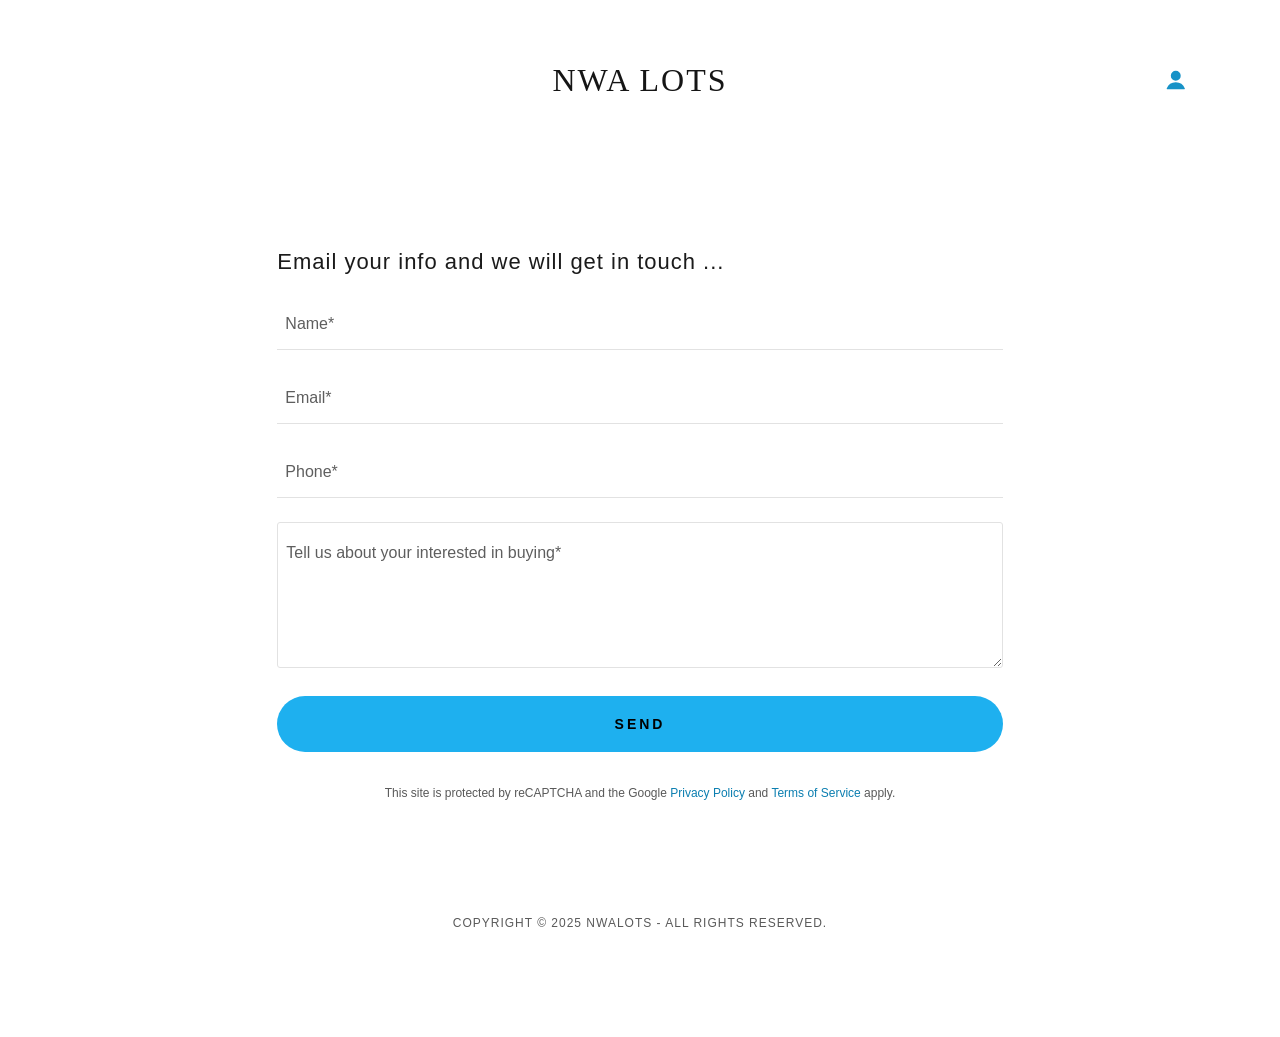
<file: contact-us.html>
<!DOCTYPE html><html lang="en-US"><head><meta charSet="utf-8"/><meta http-equiv="X-UA-Compatible" content="IE=edge"/><meta name="viewport" content="width=device-width, initial-scale=1"/><title>nwalots</title><meta name="author" content="nwalots"/><meta name="generator" content="Starfield Technologies; Go Daddy Website Builder 8.0.0000"/><link rel="manifest" href="/manifest.webmanifest"/><link rel="apple-touch-icon" sizes="57x57" href="//img1.wsimg.com/isteam/ip/static/pwa-app/logo-default.png/:/rs=w:57,h:57,m"/><link rel="apple-touch-icon" sizes="60x60" href="//img1.wsimg.com/isteam/ip/static/pwa-app/logo-default.png/:/rs=w:60,h:60,m"/><link rel="apple-touch-icon" sizes="72x72" href="//img1.wsimg.com/isteam/ip/static/pwa-app/logo-default.png/:/rs=w:72,h:72,m"/><link rel="apple-touch-icon" sizes="114x114" href="//img1.wsimg.com/isteam/ip/static/pwa-app/logo-default.png/:/rs=w:114,h:114,m"/><link rel="apple-touch-icon" sizes="120x120" href="//img1.wsimg.com/isteam/ip/static/pwa-app/logo-default.png/:/rs=w:120,h:120,m"/><link rel="apple-touch-icon" sizes="144x144" href="//img1.wsimg.com/isteam/ip/static/pwa-app/logo-default.png/:/rs=w:144,h:144,m"/><link rel="apple-touch-icon" sizes="152x152" href="//img1.wsimg.com/isteam/ip/static/pwa-app/logo-default.png/:/rs=w:152,h:152,m"/><link rel="apple-touch-icon" sizes="180x180" href="//img1.wsimg.com/isteam/ip/static/pwa-app/logo-default.png/:/rs=w:180,h:180,m"/><meta property="og:url" content="https://nwalots.com/nwalots/contact-us.html"/>
<meta property="og:site_name" content="NWA LOTS"/>
<meta property="og:title" content="NWA LOTS"/>
<meta property="og:description" content="Build Your Dream Home"/>
<meta property="og:type" content="website"/>
<meta property="og:image" content="https://img1.wsimg.com/isteam/stock/2283"/>
<meta property="og:locale" content="en_US"/>
<meta name="twitter:card" content="summary"/>
<meta name="twitter:title" content="NWA LOTS"/>
<meta name="twitter:description" content="The Sky&#39;s The Limit"/>
<meta name="twitter:image" content="https://img1.wsimg.com/isteam/stock/2283"/>
<meta name="twitter:image:alt" content="NWA LOTS"/>
<meta name="theme-color" content="#1eb0ef"/><style data-inline-fonts>/* cyrillic */
@font-face {
  font-family: 'Playfair Display';
  font-style: normal;
  font-weight: 400;
  font-display: swap;
  src: url(https://img1.wsimg.com/gfonts/s/playfairdisplay/v40/nuFiD-vYSZviVYUb_rj3ij__anPXDTjYgFE_.woff2) format('woff2');
  unicode-range: U+0301, U+0400-045F, U+0490-0491, U+04B0-04B1, U+2116;
}
/* vietnamese */
@font-face {
  font-family: 'Playfair Display';
  font-style: normal;
  font-weight: 400;
  font-display: swap;
  src: url(https://img1.wsimg.com/gfonts/s/playfairdisplay/v40/nuFiD-vYSZviVYUb_rj3ij__anPXDTPYgFE_.woff2) format('woff2');
  unicode-range: U+0102-0103, U+0110-0111, U+0128-0129, U+0168-0169, U+01A0-01A1, U+01AF-01B0, U+0300-0301, U+0303-0304, U+0308-0309, U+0323, U+0329, U+1EA0-1EF9, U+20AB;
}
/* latin-ext */
@font-face {
  font-family: 'Playfair Display';
  font-style: normal;
  font-weight: 400;
  font-display: swap;
  src: url(https://img1.wsimg.com/gfonts/s/playfairdisplay/v40/nuFiD-vYSZviVYUb_rj3ij__anPXDTLYgFE_.woff2) format('woff2');
  unicode-range: U+0100-02BA, U+02BD-02C5, U+02C7-02CC, U+02CE-02D7, U+02DD-02FF, U+0304, U+0308, U+0329, U+1D00-1DBF, U+1E00-1E9F, U+1EF2-1EFF, U+2020, U+20A0-20AB, U+20AD-20C0, U+2113, U+2C60-2C7F, U+A720-A7FF;
}
/* latin */
@font-face {
  font-family: 'Playfair Display';
  font-style: normal;
  font-weight: 400;
  font-display: swap;
  src: url(https://img1.wsimg.com/gfonts/s/playfairdisplay/v40/nuFiD-vYSZviVYUb_rj3ij__anPXDTzYgA.woff2) format('woff2');
  unicode-range: U+0000-00FF, U+0131, U+0152-0153, U+02BB-02BC, U+02C6, U+02DA, U+02DC, U+0304, U+0308, U+0329, U+2000-206F, U+20AC, U+2122, U+2191, U+2193, U+2212, U+2215, U+FEFF, U+FFFD;
}
/* cyrillic */
@font-face {
  font-family: 'Playfair Display';
  font-style: normal;
  font-weight: 700;
  font-display: swap;
  src: url(https://img1.wsimg.com/gfonts/s/playfairdisplay/v40/nuFiD-vYSZviVYUb_rj3ij__anPXDTjYgFE_.woff2) format('woff2');
  unicode-range: U+0301, U+0400-045F, U+0490-0491, U+04B0-04B1, U+2116;
}
/* vietnamese */
@font-face {
  font-family: 'Playfair Display';
  font-style: normal;
  font-weight: 700;
  font-display: swap;
  src: url(https://img1.wsimg.com/gfonts/s/playfairdisplay/v40/nuFiD-vYSZviVYUb_rj3ij__anPXDTPYgFE_.woff2) format('woff2');
  unicode-range: U+0102-0103, U+0110-0111, U+0128-0129, U+0168-0169, U+01A0-01A1, U+01AF-01B0, U+0300-0301, U+0303-0304, U+0308-0309, U+0323, U+0329, U+1EA0-1EF9, U+20AB;
}
/* latin-ext */
@font-face {
  font-family: 'Playfair Display';
  font-style: normal;
  font-weight: 700;
  font-display: swap;
  src: url(https://img1.wsimg.com/gfonts/s/playfairdisplay/v40/nuFiD-vYSZviVYUb_rj3ij__anPXDTLYgFE_.woff2) format('woff2');
  unicode-range: U+0100-02BA, U+02BD-02C5, U+02C7-02CC, U+02CE-02D7, U+02DD-02FF, U+0304, U+0308, U+0329, U+1D00-1DBF, U+1E00-1E9F, U+1EF2-1EFF, U+2020, U+20A0-20AB, U+20AD-20C0, U+2113, U+2C60-2C7F, U+A720-A7FF;
}
/* latin */
@font-face {
  font-family: 'Playfair Display';
  font-style: normal;
  font-weight: 700;
  font-display: swap;
  src: url(https://img1.wsimg.com/gfonts/s/playfairdisplay/v40/nuFiD-vYSZviVYUb_rj3ij__anPXDTzYgA.woff2) format('woff2');
  unicode-range: U+0000-00FF, U+0131, U+0152-0153, U+02BB-02BC, U+02C6, U+02DA, U+02DC, U+0304, U+0308, U+0329, U+2000-206F, U+20AC, U+2122, U+2191, U+2193, U+2212, U+2215, U+FEFF, U+FFFD;
}
/* cyrillic */
@font-face {
  font-family: 'Playfair Display';
  font-style: normal;
  font-weight: 900;
  font-display: swap;
  src: url(https://img1.wsimg.com/gfonts/s/playfairdisplay/v40/nuFiD-vYSZviVYUb_rj3ij__anPXDTjYgFE_.woff2) format('woff2');
  unicode-range: U+0301, U+0400-045F, U+0490-0491, U+04B0-04B1, U+2116;
}
/* vietnamese */
@font-face {
  font-family: 'Playfair Display';
  font-style: normal;
  font-weight: 900;
  font-display: swap;
  src: url(https://img1.wsimg.com/gfonts/s/playfairdisplay/v40/nuFiD-vYSZviVYUb_rj3ij__anPXDTPYgFE_.woff2) format('woff2');
  unicode-range: U+0102-0103, U+0110-0111, U+0128-0129, U+0168-0169, U+01A0-01A1, U+01AF-01B0, U+0300-0301, U+0303-0304, U+0308-0309, U+0323, U+0329, U+1EA0-1EF9, U+20AB;
}
/* latin-ext */
@font-face {
  font-family: 'Playfair Display';
  font-style: normal;
  font-weight: 900;
  font-display: swap;
  src: url(https://img1.wsimg.com/gfonts/s/playfairdisplay/v40/nuFiD-vYSZviVYUb_rj3ij__anPXDTLYgFE_.woff2) format('woff2');
  unicode-range: U+0100-02BA, U+02BD-02C5, U+02C7-02CC, U+02CE-02D7, U+02DD-02FF, U+0304, U+0308, U+0329, U+1D00-1DBF, U+1E00-1E9F, U+1EF2-1EFF, U+2020, U+20A0-20AB, U+20AD-20C0, U+2113, U+2C60-2C7F, U+A720-A7FF;
}
/* latin */
@font-face {
  font-family: 'Playfair Display';
  font-style: normal;
  font-weight: 900;
  font-display: swap;
  src: url(https://img1.wsimg.com/gfonts/s/playfairdisplay/v40/nuFiD-vYSZviVYUb_rj3ij__anPXDTzYgA.woff2) format('woff2');
  unicode-range: U+0000-00FF, U+0131, U+0152-0153, U+02BB-02BC, U+02C6, U+02DA, U+02DC, U+0304, U+0308, U+0329, U+2000-206F, U+20AC, U+2122, U+2191, U+2193, U+2212, U+2215, U+FEFF, U+FFFD;
}

/* cyrillic-ext */
@font-face {
  font-family: 'Open Sans';
  font-style: italic;
  font-weight: 300;
  font-stretch: 100%;
  font-display: swap;
  src: url(https://img1.wsimg.com/gfonts/s/opensans/v44/memtYaGs126MiZpBA-UFUIcVXSCEkx2cmqvXlWqWtE6F15M.woff2) format('woff2');
  unicode-range: U+0460-052F, U+1C80-1C8A, U+20B4, U+2DE0-2DFF, U+A640-A69F, U+FE2E-FE2F;
}
/* cyrillic */
@font-face {
  font-family: 'Open Sans';
  font-style: italic;
  font-weight: 300;
  font-stretch: 100%;
  font-display: swap;
  src: url(https://img1.wsimg.com/gfonts/s/opensans/v44/memtYaGs126MiZpBA-UFUIcVXSCEkx2cmqvXlWqWvU6F15M.woff2) format('woff2');
  unicode-range: U+0301, U+0400-045F, U+0490-0491, U+04B0-04B1, U+2116;
}
/* greek-ext */
@font-face {
  font-family: 'Open Sans';
  font-style: italic;
  font-weight: 300;
  font-stretch: 100%;
  font-display: swap;
  src: url(https://img1.wsimg.com/gfonts/s/opensans/v44/memtYaGs126MiZpBA-UFUIcVXSCEkx2cmqvXlWqWtU6F15M.woff2) format('woff2');
  unicode-range: U+1F00-1FFF;
}
/* greek */
@font-face {
  font-family: 'Open Sans';
  font-style: italic;
  font-weight: 300;
  font-stretch: 100%;
  font-display: swap;
  src: url(https://img1.wsimg.com/gfonts/s/opensans/v44/memtYaGs126MiZpBA-UFUIcVXSCEkx2cmqvXlWqWuk6F15M.woff2) format('woff2');
  unicode-range: U+0370-0377, U+037A-037F, U+0384-038A, U+038C, U+038E-03A1, U+03A3-03FF;
}
/* hebrew */
@font-face {
  font-family: 'Open Sans';
  font-style: italic;
  font-weight: 300;
  font-stretch: 100%;
  font-display: swap;
  src: url(https://img1.wsimg.com/gfonts/s/opensans/v44/memtYaGs126MiZpBA-UFUIcVXSCEkx2cmqvXlWqWu06F15M.woff2) format('woff2');
  unicode-range: U+0307-0308, U+0590-05FF, U+200C-2010, U+20AA, U+25CC, U+FB1D-FB4F;
}
/* math */
@font-face {
  font-family: 'Open Sans';
  font-style: italic;
  font-weight: 300;
  font-stretch: 100%;
  font-display: swap;
  src: url(https://img1.wsimg.com/gfonts/s/opensans/v44/memtYaGs126MiZpBA-UFUIcVXSCEkx2cmqvXlWqWxU6F15M.woff2) format('woff2');
  unicode-range: U+0302-0303, U+0305, U+0307-0308, U+0310, U+0312, U+0315, U+031A, U+0326-0327, U+032C, U+032F-0330, U+0332-0333, U+0338, U+033A, U+0346, U+034D, U+0391-03A1, U+03A3-03A9, U+03B1-03C9, U+03D1, U+03D5-03D6, U+03F0-03F1, U+03F4-03F5, U+2016-2017, U+2034-2038, U+203C, U+2040, U+2043, U+2047, U+2050, U+2057, U+205F, U+2070-2071, U+2074-208E, U+2090-209C, U+20D0-20DC, U+20E1, U+20E5-20EF, U+2100-2112, U+2114-2115, U+2117-2121, U+2123-214F, U+2190, U+2192, U+2194-21AE, U+21B0-21E5, U+21F1-21F2, U+21F4-2211, U+2213-2214, U+2216-22FF, U+2308-230B, U+2310, U+2319, U+231C-2321, U+2336-237A, U+237C, U+2395, U+239B-23B7, U+23D0, U+23DC-23E1, U+2474-2475, U+25AF, U+25B3, U+25B7, U+25BD, U+25C1, U+25CA, U+25CC, U+25FB, U+266D-266F, U+27C0-27FF, U+2900-2AFF, U+2B0E-2B11, U+2B30-2B4C, U+2BFE, U+3030, U+FF5B, U+FF5D, U+1D400-1D7FF, U+1EE00-1EEFF;
}
/* symbols */
@font-face {
  font-family: 'Open Sans';
  font-style: italic;
  font-weight: 300;
  font-stretch: 100%;
  font-display: swap;
  src: url(https://img1.wsimg.com/gfonts/s/opensans/v44/memtYaGs126MiZpBA-UFUIcVXSCEkx2cmqvXlWqW106F15M.woff2) format('woff2');
  unicode-range: U+0001-000C, U+000E-001F, U+007F-009F, U+20DD-20E0, U+20E2-20E4, U+2150-218F, U+2190, U+2192, U+2194-2199, U+21AF, U+21E6-21F0, U+21F3, U+2218-2219, U+2299, U+22C4-22C6, U+2300-243F, U+2440-244A, U+2460-24FF, U+25A0-27BF, U+2800-28FF, U+2921-2922, U+2981, U+29BF, U+29EB, U+2B00-2BFF, U+4DC0-4DFF, U+FFF9-FFFB, U+10140-1018E, U+10190-1019C, U+101A0, U+101D0-101FD, U+102E0-102FB, U+10E60-10E7E, U+1D2C0-1D2D3, U+1D2E0-1D37F, U+1F000-1F0FF, U+1F100-1F1AD, U+1F1E6-1F1FF, U+1F30D-1F30F, U+1F315, U+1F31C, U+1F31E, U+1F320-1F32C, U+1F336, U+1F378, U+1F37D, U+1F382, U+1F393-1F39F, U+1F3A7-1F3A8, U+1F3AC-1F3AF, U+1F3C2, U+1F3C4-1F3C6, U+1F3CA-1F3CE, U+1F3D4-1F3E0, U+1F3ED, U+1F3F1-1F3F3, U+1F3F5-1F3F7, U+1F408, U+1F415, U+1F41F, U+1F426, U+1F43F, U+1F441-1F442, U+1F444, U+1F446-1F449, U+1F44C-1F44E, U+1F453, U+1F46A, U+1F47D, U+1F4A3, U+1F4B0, U+1F4B3, U+1F4B9, U+1F4BB, U+1F4BF, U+1F4C8-1F4CB, U+1F4D6, U+1F4DA, U+1F4DF, U+1F4E3-1F4E6, U+1F4EA-1F4ED, U+1F4F7, U+1F4F9-1F4FB, U+1F4FD-1F4FE, U+1F503, U+1F507-1F50B, U+1F50D, U+1F512-1F513, U+1F53E-1F54A, U+1F54F-1F5FA, U+1F610, U+1F650-1F67F, U+1F687, U+1F68D, U+1F691, U+1F694, U+1F698, U+1F6AD, U+1F6B2, U+1F6B9-1F6BA, U+1F6BC, U+1F6C6-1F6CF, U+1F6D3-1F6D7, U+1F6E0-1F6EA, U+1F6F0-1F6F3, U+1F6F7-1F6FC, U+1F700-1F7FF, U+1F800-1F80B, U+1F810-1F847, U+1F850-1F859, U+1F860-1F887, U+1F890-1F8AD, U+1F8B0-1F8BB, U+1F8C0-1F8C1, U+1F900-1F90B, U+1F93B, U+1F946, U+1F984, U+1F996, U+1F9E9, U+1FA00-1FA6F, U+1FA70-1FA7C, U+1FA80-1FA89, U+1FA8F-1FAC6, U+1FACE-1FADC, U+1FADF-1FAE9, U+1FAF0-1FAF8, U+1FB00-1FBFF;
}
/* vietnamese */
@font-face {
  font-family: 'Open Sans';
  font-style: italic;
  font-weight: 300;
  font-stretch: 100%;
  font-display: swap;
  src: url(https://img1.wsimg.com/gfonts/s/opensans/v44/memtYaGs126MiZpBA-UFUIcVXSCEkx2cmqvXlWqWtk6F15M.woff2) format('woff2');
  unicode-range: U+0102-0103, U+0110-0111, U+0128-0129, U+0168-0169, U+01A0-01A1, U+01AF-01B0, U+0300-0301, U+0303-0304, U+0308-0309, U+0323, U+0329, U+1EA0-1EF9, U+20AB;
}
/* latin-ext */
@font-face {
  font-family: 'Open Sans';
  font-style: italic;
  font-weight: 300;
  font-stretch: 100%;
  font-display: swap;
  src: url(https://img1.wsimg.com/gfonts/s/opensans/v44/memtYaGs126MiZpBA-UFUIcVXSCEkx2cmqvXlWqWt06F15M.woff2) format('woff2');
  unicode-range: U+0100-02BA, U+02BD-02C5, U+02C7-02CC, U+02CE-02D7, U+02DD-02FF, U+0304, U+0308, U+0329, U+1D00-1DBF, U+1E00-1E9F, U+1EF2-1EFF, U+2020, U+20A0-20AB, U+20AD-20C0, U+2113, U+2C60-2C7F, U+A720-A7FF;
}
/* latin */
@font-face {
  font-family: 'Open Sans';
  font-style: italic;
  font-weight: 300;
  font-stretch: 100%;
  font-display: swap;
  src: url(https://img1.wsimg.com/gfonts/s/opensans/v44/memtYaGs126MiZpBA-UFUIcVXSCEkx2cmqvXlWqWuU6F.woff2) format('woff2');
  unicode-range: U+0000-00FF, U+0131, U+0152-0153, U+02BB-02BC, U+02C6, U+02DA, U+02DC, U+0304, U+0308, U+0329, U+2000-206F, U+20AC, U+2122, U+2191, U+2193, U+2212, U+2215, U+FEFF, U+FFFD;
}
/* cyrillic-ext */
@font-face {
  font-family: 'Open Sans';
  font-style: italic;
  font-weight: 400;
  font-stretch: 100%;
  font-display: swap;
  src: url(https://img1.wsimg.com/gfonts/s/opensans/v44/memtYaGs126MiZpBA-UFUIcVXSCEkx2cmqvXlWqWtE6F15M.woff2) format('woff2');
  unicode-range: U+0460-052F, U+1C80-1C8A, U+20B4, U+2DE0-2DFF, U+A640-A69F, U+FE2E-FE2F;
}
/* cyrillic */
@font-face {
  font-family: 'Open Sans';
  font-style: italic;
  font-weight: 400;
  font-stretch: 100%;
  font-display: swap;
  src: url(https://img1.wsimg.com/gfonts/s/opensans/v44/memtYaGs126MiZpBA-UFUIcVXSCEkx2cmqvXlWqWvU6F15M.woff2) format('woff2');
  unicode-range: U+0301, U+0400-045F, U+0490-0491, U+04B0-04B1, U+2116;
}
/* greek-ext */
@font-face {
  font-family: 'Open Sans';
  font-style: italic;
  font-weight: 400;
  font-stretch: 100%;
  font-display: swap;
  src: url(https://img1.wsimg.com/gfonts/s/opensans/v44/memtYaGs126MiZpBA-UFUIcVXSCEkx2cmqvXlWqWtU6F15M.woff2) format('woff2');
  unicode-range: U+1F00-1FFF;
}
/* greek */
@font-face {
  font-family: 'Open Sans';
  font-style: italic;
  font-weight: 400;
  font-stretch: 100%;
  font-display: swap;
  src: url(https://img1.wsimg.com/gfonts/s/opensans/v44/memtYaGs126MiZpBA-UFUIcVXSCEkx2cmqvXlWqWuk6F15M.woff2) format('woff2');
  unicode-range: U+0370-0377, U+037A-037F, U+0384-038A, U+038C, U+038E-03A1, U+03A3-03FF;
}
/* hebrew */
@font-face {
  font-family: 'Open Sans';
  font-style: italic;
  font-weight: 400;
  font-stretch: 100%;
  font-display: swap;
  src: url(https://img1.wsimg.com/gfonts/s/opensans/v44/memtYaGs126MiZpBA-UFUIcVXSCEkx2cmqvXlWqWu06F15M.woff2) format('woff2');
  unicode-range: U+0307-0308, U+0590-05FF, U+200C-2010, U+20AA, U+25CC, U+FB1D-FB4F;
}
/* math */
@font-face {
  font-family: 'Open Sans';
  font-style: italic;
  font-weight: 400;
  font-stretch: 100%;
  font-display: swap;
  src: url(https://img1.wsimg.com/gfonts/s/opensans/v44/memtYaGs126MiZpBA-UFUIcVXSCEkx2cmqvXlWqWxU6F15M.woff2) format('woff2');
  unicode-range: U+0302-0303, U+0305, U+0307-0308, U+0310, U+0312, U+0315, U+031A, U+0326-0327, U+032C, U+032F-0330, U+0332-0333, U+0338, U+033A, U+0346, U+034D, U+0391-03A1, U+03A3-03A9, U+03B1-03C9, U+03D1, U+03D5-03D6, U+03F0-03F1, U+03F4-03F5, U+2016-2017, U+2034-2038, U+203C, U+2040, U+2043, U+2047, U+2050, U+2057, U+205F, U+2070-2071, U+2074-208E, U+2090-209C, U+20D0-20DC, U+20E1, U+20E5-20EF, U+2100-2112, U+2114-2115, U+2117-2121, U+2123-214F, U+2190, U+2192, U+2194-21AE, U+21B0-21E5, U+21F1-21F2, U+21F4-2211, U+2213-2214, U+2216-22FF, U+2308-230B, U+2310, U+2319, U+231C-2321, U+2336-237A, U+237C, U+2395, U+239B-23B7, U+23D0, U+23DC-23E1, U+2474-2475, U+25AF, U+25B3, U+25B7, U+25BD, U+25C1, U+25CA, U+25CC, U+25FB, U+266D-266F, U+27C0-27FF, U+2900-2AFF, U+2B0E-2B11, U+2B30-2B4C, U+2BFE, U+3030, U+FF5B, U+FF5D, U+1D400-1D7FF, U+1EE00-1EEFF;
}
/* symbols */
@font-face {
  font-family: 'Open Sans';
  font-style: italic;
  font-weight: 400;
  font-stretch: 100%;
  font-display: swap;
  src: url(https://img1.wsimg.com/gfonts/s/opensans/v44/memtYaGs126MiZpBA-UFUIcVXSCEkx2cmqvXlWqW106F15M.woff2) format('woff2');
  unicode-range: U+0001-000C, U+000E-001F, U+007F-009F, U+20DD-20E0, U+20E2-20E4, U+2150-218F, U+2190, U+2192, U+2194-2199, U+21AF, U+21E6-21F0, U+21F3, U+2218-2219, U+2299, U+22C4-22C6, U+2300-243F, U+2440-244A, U+2460-24FF, U+25A0-27BF, U+2800-28FF, U+2921-2922, U+2981, U+29BF, U+29EB, U+2B00-2BFF, U+4DC0-4DFF, U+FFF9-FFFB, U+10140-1018E, U+10190-1019C, U+101A0, U+101D0-101FD, U+102E0-102FB, U+10E60-10E7E, U+1D2C0-1D2D3, U+1D2E0-1D37F, U+1F000-1F0FF, U+1F100-1F1AD, U+1F1E6-1F1FF, U+1F30D-1F30F, U+1F315, U+1F31C, U+1F31E, U+1F320-1F32C, U+1F336, U+1F378, U+1F37D, U+1F382, U+1F393-1F39F, U+1F3A7-1F3A8, U+1F3AC-1F3AF, U+1F3C2, U+1F3C4-1F3C6, U+1F3CA-1F3CE, U+1F3D4-1F3E0, U+1F3ED, U+1F3F1-1F3F3, U+1F3F5-1F3F7, U+1F408, U+1F415, U+1F41F, U+1F426, U+1F43F, U+1F441-1F442, U+1F444, U+1F446-1F449, U+1F44C-1F44E, U+1F453, U+1F46A, U+1F47D, U+1F4A3, U+1F4B0, U+1F4B3, U+1F4B9, U+1F4BB, U+1F4BF, U+1F4C8-1F4CB, U+1F4D6, U+1F4DA, U+1F4DF, U+1F4E3-1F4E6, U+1F4EA-1F4ED, U+1F4F7, U+1F4F9-1F4FB, U+1F4FD-1F4FE, U+1F503, U+1F507-1F50B, U+1F50D, U+1F512-1F513, U+1F53E-1F54A, U+1F54F-1F5FA, U+1F610, U+1F650-1F67F, U+1F687, U+1F68D, U+1F691, U+1F694, U+1F698, U+1F6AD, U+1F6B2, U+1F6B9-1F6BA, U+1F6BC, U+1F6C6-1F6CF, U+1F6D3-1F6D7, U+1F6E0-1F6EA, U+1F6F0-1F6F3, U+1F6F7-1F6FC, U+1F700-1F7FF, U+1F800-1F80B, U+1F810-1F847, U+1F850-1F859, U+1F860-1F887, U+1F890-1F8AD, U+1F8B0-1F8BB, U+1F8C0-1F8C1, U+1F900-1F90B, U+1F93B, U+1F946, U+1F984, U+1F996, U+1F9E9, U+1FA00-1FA6F, U+1FA70-1FA7C, U+1FA80-1FA89, U+1FA8F-1FAC6, U+1FACE-1FADC, U+1FADF-1FAE9, U+1FAF0-1FAF8, U+1FB00-1FBFF;
}
/* vietnamese */
@font-face {
  font-family: 'Open Sans';
  font-style: italic;
  font-weight: 400;
  font-stretch: 100%;
  font-display: swap;
  src: url(https://img1.wsimg.com/gfonts/s/opensans/v44/memtYaGs126MiZpBA-UFUIcVXSCEkx2cmqvXlWqWtk6F15M.woff2) format('woff2');
  unicode-range: U+0102-0103, U+0110-0111, U+0128-0129, U+0168-0169, U+01A0-01A1, U+01AF-01B0, U+0300-0301, U+0303-0304, U+0308-0309, U+0323, U+0329, U+1EA0-1EF9, U+20AB;
}
/* latin-ext */
@font-face {
  font-family: 'Open Sans';
  font-style: italic;
  font-weight: 400;
  font-stretch: 100%;
  font-display: swap;
  src: url(https://img1.wsimg.com/gfonts/s/opensans/v44/memtYaGs126MiZpBA-UFUIcVXSCEkx2cmqvXlWqWt06F15M.woff2) format('woff2');
  unicode-range: U+0100-02BA, U+02BD-02C5, U+02C7-02CC, U+02CE-02D7, U+02DD-02FF, U+0304, U+0308, U+0329, U+1D00-1DBF, U+1E00-1E9F, U+1EF2-1EFF, U+2020, U+20A0-20AB, U+20AD-20C0, U+2113, U+2C60-2C7F, U+A720-A7FF;
}
/* latin */
@font-face {
  font-family: 'Open Sans';
  font-style: italic;
  font-weight: 400;
  font-stretch: 100%;
  font-display: swap;
  src: url(https://img1.wsimg.com/gfonts/s/opensans/v44/memtYaGs126MiZpBA-UFUIcVXSCEkx2cmqvXlWqWuU6F.woff2) format('woff2');
  unicode-range: U+0000-00FF, U+0131, U+0152-0153, U+02BB-02BC, U+02C6, U+02DA, U+02DC, U+0304, U+0308, U+0329, U+2000-206F, U+20AC, U+2122, U+2191, U+2193, U+2212, U+2215, U+FEFF, U+FFFD;
}
/* cyrillic-ext */
@font-face {
  font-family: 'Open Sans';
  font-style: italic;
  font-weight: 700;
  font-stretch: 100%;
  font-display: swap;
  src: url(https://img1.wsimg.com/gfonts/s/opensans/v44/memtYaGs126MiZpBA-UFUIcVXSCEkx2cmqvXlWqWtE6F15M.woff2) format('woff2');
  unicode-range: U+0460-052F, U+1C80-1C8A, U+20B4, U+2DE0-2DFF, U+A640-A69F, U+FE2E-FE2F;
}
/* cyrillic */
@font-face {
  font-family: 'Open Sans';
  font-style: italic;
  font-weight: 700;
  font-stretch: 100%;
  font-display: swap;
  src: url(https://img1.wsimg.com/gfonts/s/opensans/v44/memtYaGs126MiZpBA-UFUIcVXSCEkx2cmqvXlWqWvU6F15M.woff2) format('woff2');
  unicode-range: U+0301, U+0400-045F, U+0490-0491, U+04B0-04B1, U+2116;
}
/* greek-ext */
@font-face {
  font-family: 'Open Sans';
  font-style: italic;
  font-weight: 700;
  font-stretch: 100%;
  font-display: swap;
  src: url(https://img1.wsimg.com/gfonts/s/opensans/v44/memtYaGs126MiZpBA-UFUIcVXSCEkx2cmqvXlWqWtU6F15M.woff2) format('woff2');
  unicode-range: U+1F00-1FFF;
}
/* greek */
@font-face {
  font-family: 'Open Sans';
  font-style: italic;
  font-weight: 700;
  font-stretch: 100%;
  font-display: swap;
  src: url(https://img1.wsimg.com/gfonts/s/opensans/v44/memtYaGs126MiZpBA-UFUIcVXSCEkx2cmqvXlWqWuk6F15M.woff2) format('woff2');
  unicode-range: U+0370-0377, U+037A-037F, U+0384-038A, U+038C, U+038E-03A1, U+03A3-03FF;
}
/* hebrew */
@font-face {
  font-family: 'Open Sans';
  font-style: italic;
  font-weight: 700;
  font-stretch: 100%;
  font-display: swap;
  src: url(https://img1.wsimg.com/gfonts/s/opensans/v44/memtYaGs126MiZpBA-UFUIcVXSCEkx2cmqvXlWqWu06F15M.woff2) format('woff2');
  unicode-range: U+0307-0308, U+0590-05FF, U+200C-2010, U+20AA, U+25CC, U+FB1D-FB4F;
}
/* math */
@font-face {
  font-family: 'Open Sans';
  font-style: italic;
  font-weight: 700;
  font-stretch: 100%;
  font-display: swap;
  src: url(https://img1.wsimg.com/gfonts/s/opensans/v44/memtYaGs126MiZpBA-UFUIcVXSCEkx2cmqvXlWqWxU6F15M.woff2) format('woff2');
  unicode-range: U+0302-0303, U+0305, U+0307-0308, U+0310, U+0312, U+0315, U+031A, U+0326-0327, U+032C, U+032F-0330, U+0332-0333, U+0338, U+033A, U+0346, U+034D, U+0391-03A1, U+03A3-03A9, U+03B1-03C9, U+03D1, U+03D5-03D6, U+03F0-03F1, U+03F4-03F5, U+2016-2017, U+2034-2038, U+203C, U+2040, U+2043, U+2047, U+2050, U+2057, U+205F, U+2070-2071, U+2074-208E, U+2090-209C, U+20D0-20DC, U+20E1, U+20E5-20EF, U+2100-2112, U+2114-2115, U+2117-2121, U+2123-214F, U+2190, U+2192, U+2194-21AE, U+21B0-21E5, U+21F1-21F2, U+21F4-2211, U+2213-2214, U+2216-22FF, U+2308-230B, U+2310, U+2319, U+231C-2321, U+2336-237A, U+237C, U+2395, U+239B-23B7, U+23D0, U+23DC-23E1, U+2474-2475, U+25AF, U+25B3, U+25B7, U+25BD, U+25C1, U+25CA, U+25CC, U+25FB, U+266D-266F, U+27C0-27FF, U+2900-2AFF, U+2B0E-2B11, U+2B30-2B4C, U+2BFE, U+3030, U+FF5B, U+FF5D, U+1D400-1D7FF, U+1EE00-1EEFF;
}
/* symbols */
@font-face {
  font-family: 'Open Sans';
  font-style: italic;
  font-weight: 700;
  font-stretch: 100%;
  font-display: swap;
  src: url(https://img1.wsimg.com/gfonts/s/opensans/v44/memtYaGs126MiZpBA-UFUIcVXSCEkx2cmqvXlWqW106F15M.woff2) format('woff2');
  unicode-range: U+0001-000C, U+000E-001F, U+007F-009F, U+20DD-20E0, U+20E2-20E4, U+2150-218F, U+2190, U+2192, U+2194-2199, U+21AF, U+21E6-21F0, U+21F3, U+2218-2219, U+2299, U+22C4-22C6, U+2300-243F, U+2440-244A, U+2460-24FF, U+25A0-27BF, U+2800-28FF, U+2921-2922, U+2981, U+29BF, U+29EB, U+2B00-2BFF, U+4DC0-4DFF, U+FFF9-FFFB, U+10140-1018E, U+10190-1019C, U+101A0, U+101D0-101FD, U+102E0-102FB, U+10E60-10E7E, U+1D2C0-1D2D3, U+1D2E0-1D37F, U+1F000-1F0FF, U+1F100-1F1AD, U+1F1E6-1F1FF, U+1F30D-1F30F, U+1F315, U+1F31C, U+1F31E, U+1F320-1F32C, U+1F336, U+1F378, U+1F37D, U+1F382, U+1F393-1F39F, U+1F3A7-1F3A8, U+1F3AC-1F3AF, U+1F3C2, U+1F3C4-1F3C6, U+1F3CA-1F3CE, U+1F3D4-1F3E0, U+1F3ED, U+1F3F1-1F3F3, U+1F3F5-1F3F7, U+1F408, U+1F415, U+1F41F, U+1F426, U+1F43F, U+1F441-1F442, U+1F444, U+1F446-1F449, U+1F44C-1F44E, U+1F453, U+1F46A, U+1F47D, U+1F4A3, U+1F4B0, U+1F4B3, U+1F4B9, U+1F4BB, U+1F4BF, U+1F4C8-1F4CB, U+1F4D6, U+1F4DA, U+1F4DF, U+1F4E3-1F4E6, U+1F4EA-1F4ED, U+1F4F7, U+1F4F9-1F4FB, U+1F4FD-1F4FE, U+1F503, U+1F507-1F50B, U+1F50D, U+1F512-1F513, U+1F53E-1F54A, U+1F54F-1F5FA, U+1F610, U+1F650-1F67F, U+1F687, U+1F68D, U+1F691, U+1F694, U+1F698, U+1F6AD, U+1F6B2, U+1F6B9-1F6BA, U+1F6BC, U+1F6C6-1F6CF, U+1F6D3-1F6D7, U+1F6E0-1F6EA, U+1F6F0-1F6F3, U+1F6F7-1F6FC, U+1F700-1F7FF, U+1F800-1F80B, U+1F810-1F847, U+1F850-1F859, U+1F860-1F887, U+1F890-1F8AD, U+1F8B0-1F8BB, U+1F8C0-1F8C1, U+1F900-1F90B, U+1F93B, U+1F946, U+1F984, U+1F996, U+1F9E9, U+1FA00-1FA6F, U+1FA70-1FA7C, U+1FA80-1FA89, U+1FA8F-1FAC6, U+1FACE-1FADC, U+1FADF-1FAE9, U+1FAF0-1FAF8, U+1FB00-1FBFF;
}
/* vietnamese */
@font-face {
  font-family: 'Open Sans';
  font-style: italic;
  font-weight: 700;
  font-stretch: 100%;
  font-display: swap;
  src: url(https://img1.wsimg.com/gfonts/s/opensans/v44/memtYaGs126MiZpBA-UFUIcVXSCEkx2cmqvXlWqWtk6F15M.woff2) format('woff2');
  unicode-range: U+0102-0103, U+0110-0111, U+0128-0129, U+0168-0169, U+01A0-01A1, U+01AF-01B0, U+0300-0301, U+0303-0304, U+0308-0309, U+0323, U+0329, U+1EA0-1EF9, U+20AB;
}
/* latin-ext */
@font-face {
  font-family: 'Open Sans';
  font-style: italic;
  font-weight: 700;
  font-stretch: 100%;
  font-display: swap;
  src: url(https://img1.wsimg.com/gfonts/s/opensans/v44/memtYaGs126MiZpBA-UFUIcVXSCEkx2cmqvXlWqWt06F15M.woff2) format('woff2');
  unicode-range: U+0100-02BA, U+02BD-02C5, U+02C7-02CC, U+02CE-02D7, U+02DD-02FF, U+0304, U+0308, U+0329, U+1D00-1DBF, U+1E00-1E9F, U+1EF2-1EFF, U+2020, U+20A0-20AB, U+20AD-20C0, U+2113, U+2C60-2C7F, U+A720-A7FF;
}
/* latin */
@font-face {
  font-family: 'Open Sans';
  font-style: italic;
  font-weight: 700;
  font-stretch: 100%;
  font-display: swap;
  src: url(https://img1.wsimg.com/gfonts/s/opensans/v44/memtYaGs126MiZpBA-UFUIcVXSCEkx2cmqvXlWqWuU6F.woff2) format('woff2');
  unicode-range: U+0000-00FF, U+0131, U+0152-0153, U+02BB-02BC, U+02C6, U+02DA, U+02DC, U+0304, U+0308, U+0329, U+2000-206F, U+20AC, U+2122, U+2191, U+2193, U+2212, U+2215, U+FEFF, U+FFFD;
}
/* cyrillic-ext */
@font-face {
  font-family: 'Open Sans';
  font-style: normal;
  font-weight: 300;
  font-stretch: 100%;
  font-display: swap;
  src: url(https://img1.wsimg.com/gfonts/s/opensans/v44/memvYaGs126MiZpBA-UvWbX2vVnXBbObj2OVTSKmu1aB.woff2) format('woff2');
  unicode-range: U+0460-052F, U+1C80-1C8A, U+20B4, U+2DE0-2DFF, U+A640-A69F, U+FE2E-FE2F;
}
/* cyrillic */
@font-face {
  font-family: 'Open Sans';
  font-style: normal;
  font-weight: 300;
  font-stretch: 100%;
  font-display: swap;
  src: url(https://img1.wsimg.com/gfonts/s/opensans/v44/memvYaGs126MiZpBA-UvWbX2vVnXBbObj2OVTSumu1aB.woff2) format('woff2');
  unicode-range: U+0301, U+0400-045F, U+0490-0491, U+04B0-04B1, U+2116;
}
/* greek-ext */
@font-face {
  font-family: 'Open Sans';
  font-style: normal;
  font-weight: 300;
  font-stretch: 100%;
  font-display: swap;
  src: url(https://img1.wsimg.com/gfonts/s/opensans/v44/memvYaGs126MiZpBA-UvWbX2vVnXBbObj2OVTSOmu1aB.woff2) format('woff2');
  unicode-range: U+1F00-1FFF;
}
/* greek */
@font-face {
  font-family: 'Open Sans';
  font-style: normal;
  font-weight: 300;
  font-stretch: 100%;
  font-display: swap;
  src: url(https://img1.wsimg.com/gfonts/s/opensans/v44/memvYaGs126MiZpBA-UvWbX2vVnXBbObj2OVTSymu1aB.woff2) format('woff2');
  unicode-range: U+0370-0377, U+037A-037F, U+0384-038A, U+038C, U+038E-03A1, U+03A3-03FF;
}
/* hebrew */
@font-face {
  font-family: 'Open Sans';
  font-style: normal;
  font-weight: 300;
  font-stretch: 100%;
  font-display: swap;
  src: url(https://img1.wsimg.com/gfonts/s/opensans/v44/memvYaGs126MiZpBA-UvWbX2vVnXBbObj2OVTS2mu1aB.woff2) format('woff2');
  unicode-range: U+0307-0308, U+0590-05FF, U+200C-2010, U+20AA, U+25CC, U+FB1D-FB4F;
}
/* math */
@font-face {
  font-family: 'Open Sans';
  font-style: normal;
  font-weight: 300;
  font-stretch: 100%;
  font-display: swap;
  src: url(https://img1.wsimg.com/gfonts/s/opensans/v44/memvYaGs126MiZpBA-UvWbX2vVnXBbObj2OVTVOmu1aB.woff2) format('woff2');
  unicode-range: U+0302-0303, U+0305, U+0307-0308, U+0310, U+0312, U+0315, U+031A, U+0326-0327, U+032C, U+032F-0330, U+0332-0333, U+0338, U+033A, U+0346, U+034D, U+0391-03A1, U+03A3-03A9, U+03B1-03C9, U+03D1, U+03D5-03D6, U+03F0-03F1, U+03F4-03F5, U+2016-2017, U+2034-2038, U+203C, U+2040, U+2043, U+2047, U+2050, U+2057, U+205F, U+2070-2071, U+2074-208E, U+2090-209C, U+20D0-20DC, U+20E1, U+20E5-20EF, U+2100-2112, U+2114-2115, U+2117-2121, U+2123-214F, U+2190, U+2192, U+2194-21AE, U+21B0-21E5, U+21F1-21F2, U+21F4-2211, U+2213-2214, U+2216-22FF, U+2308-230B, U+2310, U+2319, U+231C-2321, U+2336-237A, U+237C, U+2395, U+239B-23B7, U+23D0, U+23DC-23E1, U+2474-2475, U+25AF, U+25B3, U+25B7, U+25BD, U+25C1, U+25CA, U+25CC, U+25FB, U+266D-266F, U+27C0-27FF, U+2900-2AFF, U+2B0E-2B11, U+2B30-2B4C, U+2BFE, U+3030, U+FF5B, U+FF5D, U+1D400-1D7FF, U+1EE00-1EEFF;
}
/* symbols */
@font-face {
  font-family: 'Open Sans';
  font-style: normal;
  font-weight: 300;
  font-stretch: 100%;
  font-display: swap;
  src: url(https://img1.wsimg.com/gfonts/s/opensans/v44/memvYaGs126MiZpBA-UvWbX2vVnXBbObj2OVTUGmu1aB.woff2) format('woff2');
  unicode-range: U+0001-000C, U+000E-001F, U+007F-009F, U+20DD-20E0, U+20E2-20E4, U+2150-218F, U+2190, U+2192, U+2194-2199, U+21AF, U+21E6-21F0, U+21F3, U+2218-2219, U+2299, U+22C4-22C6, U+2300-243F, U+2440-244A, U+2460-24FF, U+25A0-27BF, U+2800-28FF, U+2921-2922, U+2981, U+29BF, U+29EB, U+2B00-2BFF, U+4DC0-4DFF, U+FFF9-FFFB, U+10140-1018E, U+10190-1019C, U+101A0, U+101D0-101FD, U+102E0-102FB, U+10E60-10E7E, U+1D2C0-1D2D3, U+1D2E0-1D37F, U+1F000-1F0FF, U+1F100-1F1AD, U+1F1E6-1F1FF, U+1F30D-1F30F, U+1F315, U+1F31C, U+1F31E, U+1F320-1F32C, U+1F336, U+1F378, U+1F37D, U+1F382, U+1F393-1F39F, U+1F3A7-1F3A8, U+1F3AC-1F3AF, U+1F3C2, U+1F3C4-1F3C6, U+1F3CA-1F3CE, U+1F3D4-1F3E0, U+1F3ED, U+1F3F1-1F3F3, U+1F3F5-1F3F7, U+1F408, U+1F415, U+1F41F, U+1F426, U+1F43F, U+1F441-1F442, U+1F444, U+1F446-1F449, U+1F44C-1F44E, U+1F453, U+1F46A, U+1F47D, U+1F4A3, U+1F4B0, U+1F4B3, U+1F4B9, U+1F4BB, U+1F4BF, U+1F4C8-1F4CB, U+1F4D6, U+1F4DA, U+1F4DF, U+1F4E3-1F4E6, U+1F4EA-1F4ED, U+1F4F7, U+1F4F9-1F4FB, U+1F4FD-1F4FE, U+1F503, U+1F507-1F50B, U+1F50D, U+1F512-1F513, U+1F53E-1F54A, U+1F54F-1F5FA, U+1F610, U+1F650-1F67F, U+1F687, U+1F68D, U+1F691, U+1F694, U+1F698, U+1F6AD, U+1F6B2, U+1F6B9-1F6BA, U+1F6BC, U+1F6C6-1F6CF, U+1F6D3-1F6D7, U+1F6E0-1F6EA, U+1F6F0-1F6F3, U+1F6F7-1F6FC, U+1F700-1F7FF, U+1F800-1F80B, U+1F810-1F847, U+1F850-1F859, U+1F860-1F887, U+1F890-1F8AD, U+1F8B0-1F8BB, U+1F8C0-1F8C1, U+1F900-1F90B, U+1F93B, U+1F946, U+1F984, U+1F996, U+1F9E9, U+1FA00-1FA6F, U+1FA70-1FA7C, U+1FA80-1FA89, U+1FA8F-1FAC6, U+1FACE-1FADC, U+1FADF-1FAE9, U+1FAF0-1FAF8, U+1FB00-1FBFF;
}
/* vietnamese */
@font-face {
  font-family: 'Open Sans';
  font-style: normal;
  font-weight: 300;
  font-stretch: 100%;
  font-display: swap;
  src: url(https://img1.wsimg.com/gfonts/s/opensans/v44/memvYaGs126MiZpBA-UvWbX2vVnXBbObj2OVTSCmu1aB.woff2) format('woff2');
  unicode-range: U+0102-0103, U+0110-0111, U+0128-0129, U+0168-0169, U+01A0-01A1, U+01AF-01B0, U+0300-0301, U+0303-0304, U+0308-0309, U+0323, U+0329, U+1EA0-1EF9, U+20AB;
}
/* latin-ext */
@font-face {
  font-family: 'Open Sans';
  font-style: normal;
  font-weight: 300;
  font-stretch: 100%;
  font-display: swap;
  src: url(https://img1.wsimg.com/gfonts/s/opensans/v44/memvYaGs126MiZpBA-UvWbX2vVnXBbObj2OVTSGmu1aB.woff2) format('woff2');
  unicode-range: U+0100-02BA, U+02BD-02C5, U+02C7-02CC, U+02CE-02D7, U+02DD-02FF, U+0304, U+0308, U+0329, U+1D00-1DBF, U+1E00-1E9F, U+1EF2-1EFF, U+2020, U+20A0-20AB, U+20AD-20C0, U+2113, U+2C60-2C7F, U+A720-A7FF;
}
/* latin */
@font-face {
  font-family: 'Open Sans';
  font-style: normal;
  font-weight: 300;
  font-stretch: 100%;
  font-display: swap;
  src: url(https://img1.wsimg.com/gfonts/s/opensans/v44/memvYaGs126MiZpBA-UvWbX2vVnXBbObj2OVTS-muw.woff2) format('woff2');
  unicode-range: U+0000-00FF, U+0131, U+0152-0153, U+02BB-02BC, U+02C6, U+02DA, U+02DC, U+0304, U+0308, U+0329, U+2000-206F, U+20AC, U+2122, U+2191, U+2193, U+2212, U+2215, U+FEFF, U+FFFD;
}
/* cyrillic-ext */
@font-face {
  font-family: 'Open Sans';
  font-style: normal;
  font-weight: 400;
  font-stretch: 100%;
  font-display: swap;
  src: url(https://img1.wsimg.com/gfonts/s/opensans/v44/memvYaGs126MiZpBA-UvWbX2vVnXBbObj2OVTSKmu1aB.woff2) format('woff2');
  unicode-range: U+0460-052F, U+1C80-1C8A, U+20B4, U+2DE0-2DFF, U+A640-A69F, U+FE2E-FE2F;
}
/* cyrillic */
@font-face {
  font-family: 'Open Sans';
  font-style: normal;
  font-weight: 400;
  font-stretch: 100%;
  font-display: swap;
  src: url(https://img1.wsimg.com/gfonts/s/opensans/v44/memvYaGs126MiZpBA-UvWbX2vVnXBbObj2OVTSumu1aB.woff2) format('woff2');
  unicode-range: U+0301, U+0400-045F, U+0490-0491, U+04B0-04B1, U+2116;
}
/* greek-ext */
@font-face {
  font-family: 'Open Sans';
  font-style: normal;
  font-weight: 400;
  font-stretch: 100%;
  font-display: swap;
  src: url(https://img1.wsimg.com/gfonts/s/opensans/v44/memvYaGs126MiZpBA-UvWbX2vVnXBbObj2OVTSOmu1aB.woff2) format('woff2');
  unicode-range: U+1F00-1FFF;
}
/* greek */
@font-face {
  font-family: 'Open Sans';
  font-style: normal;
  font-weight: 400;
  font-stretch: 100%;
  font-display: swap;
  src: url(https://img1.wsimg.com/gfonts/s/opensans/v44/memvYaGs126MiZpBA-UvWbX2vVnXBbObj2OVTSymu1aB.woff2) format('woff2');
  unicode-range: U+0370-0377, U+037A-037F, U+0384-038A, U+038C, U+038E-03A1, U+03A3-03FF;
}
/* hebrew */
@font-face {
  font-family: 'Open Sans';
  font-style: normal;
  font-weight: 400;
  font-stretch: 100%;
  font-display: swap;
  src: url(https://img1.wsimg.com/gfonts/s/opensans/v44/memvYaGs126MiZpBA-UvWbX2vVnXBbObj2OVTS2mu1aB.woff2) format('woff2');
  unicode-range: U+0307-0308, U+0590-05FF, U+200C-2010, U+20AA, U+25CC, U+FB1D-FB4F;
}
/* math */
@font-face {
  font-family: 'Open Sans';
  font-style: normal;
  font-weight: 400;
  font-stretch: 100%;
  font-display: swap;
  src: url(https://img1.wsimg.com/gfonts/s/opensans/v44/memvYaGs126MiZpBA-UvWbX2vVnXBbObj2OVTVOmu1aB.woff2) format('woff2');
  unicode-range: U+0302-0303, U+0305, U+0307-0308, U+0310, U+0312, U+0315, U+031A, U+0326-0327, U+032C, U+032F-0330, U+0332-0333, U+0338, U+033A, U+0346, U+034D, U+0391-03A1, U+03A3-03A9, U+03B1-03C9, U+03D1, U+03D5-03D6, U+03F0-03F1, U+03F4-03F5, U+2016-2017, U+2034-2038, U+203C, U+2040, U+2043, U+2047, U+2050, U+2057, U+205F, U+2070-2071, U+2074-208E, U+2090-209C, U+20D0-20DC, U+20E1, U+20E5-20EF, U+2100-2112, U+2114-2115, U+2117-2121, U+2123-214F, U+2190, U+2192, U+2194-21AE, U+21B0-21E5, U+21F1-21F2, U+21F4-2211, U+2213-2214, U+2216-22FF, U+2308-230B, U+2310, U+2319, U+231C-2321, U+2336-237A, U+237C, U+2395, U+239B-23B7, U+23D0, U+23DC-23E1, U+2474-2475, U+25AF, U+25B3, U+25B7, U+25BD, U+25C1, U+25CA, U+25CC, U+25FB, U+266D-266F, U+27C0-27FF, U+2900-2AFF, U+2B0E-2B11, U+2B30-2B4C, U+2BFE, U+3030, U+FF5B, U+FF5D, U+1D400-1D7FF, U+1EE00-1EEFF;
}
/* symbols */
@font-face {
  font-family: 'Open Sans';
  font-style: normal;
  font-weight: 400;
  font-stretch: 100%;
  font-display: swap;
  src: url(https://img1.wsimg.com/gfonts/s/opensans/v44/memvYaGs126MiZpBA-UvWbX2vVnXBbObj2OVTUGmu1aB.woff2) format('woff2');
  unicode-range: U+0001-000C, U+000E-001F, U+007F-009F, U+20DD-20E0, U+20E2-20E4, U+2150-218F, U+2190, U+2192, U+2194-2199, U+21AF, U+21E6-21F0, U+21F3, U+2218-2219, U+2299, U+22C4-22C6, U+2300-243F, U+2440-244A, U+2460-24FF, U+25A0-27BF, U+2800-28FF, U+2921-2922, U+2981, U+29BF, U+29EB, U+2B00-2BFF, U+4DC0-4DFF, U+FFF9-FFFB, U+10140-1018E, U+10190-1019C, U+101A0, U+101D0-101FD, U+102E0-102FB, U+10E60-10E7E, U+1D2C0-1D2D3, U+1D2E0-1D37F, U+1F000-1F0FF, U+1F100-1F1AD, U+1F1E6-1F1FF, U+1F30D-1F30F, U+1F315, U+1F31C, U+1F31E, U+1F320-1F32C, U+1F336, U+1F378, U+1F37D, U+1F382, U+1F393-1F39F, U+1F3A7-1F3A8, U+1F3AC-1F3AF, U+1F3C2, U+1F3C4-1F3C6, U+1F3CA-1F3CE, U+1F3D4-1F3E0, U+1F3ED, U+1F3F1-1F3F3, U+1F3F5-1F3F7, U+1F408, U+1F415, U+1F41F, U+1F426, U+1F43F, U+1F441-1F442, U+1F444, U+1F446-1F449, U+1F44C-1F44E, U+1F453, U+1F46A, U+1F47D, U+1F4A3, U+1F4B0, U+1F4B3, U+1F4B9, U+1F4BB, U+1F4BF, U+1F4C8-1F4CB, U+1F4D6, U+1F4DA, U+1F4DF, U+1F4E3-1F4E6, U+1F4EA-1F4ED, U+1F4F7, U+1F4F9-1F4FB, U+1F4FD-1F4FE, U+1F503, U+1F507-1F50B, U+1F50D, U+1F512-1F513, U+1F53E-1F54A, U+1F54F-1F5FA, U+1F610, U+1F650-1F67F, U+1F687, U+1F68D, U+1F691, U+1F694, U+1F698, U+1F6AD, U+1F6B2, U+1F6B9-1F6BA, U+1F6BC, U+1F6C6-1F6CF, U+1F6D3-1F6D7, U+1F6E0-1F6EA, U+1F6F0-1F6F3, U+1F6F7-1F6FC, U+1F700-1F7FF, U+1F800-1F80B, U+1F810-1F847, U+1F850-1F859, U+1F860-1F887, U+1F890-1F8AD, U+1F8B0-1F8BB, U+1F8C0-1F8C1, U+1F900-1F90B, U+1F93B, U+1F946, U+1F984, U+1F996, U+1F9E9, U+1FA00-1FA6F, U+1FA70-1FA7C, U+1FA80-1FA89, U+1FA8F-1FAC6, U+1FACE-1FADC, U+1FADF-1FAE9, U+1FAF0-1FAF8, U+1FB00-1FBFF;
}
/* vietnamese */
@font-face {
  font-family: 'Open Sans';
  font-style: normal;
  font-weight: 400;
  font-stretch: 100%;
  font-display: swap;
  src: url(https://img1.wsimg.com/gfonts/s/opensans/v44/memvYaGs126MiZpBA-UvWbX2vVnXBbObj2OVTSCmu1aB.woff2) format('woff2');
  unicode-range: U+0102-0103, U+0110-0111, U+0128-0129, U+0168-0169, U+01A0-01A1, U+01AF-01B0, U+0300-0301, U+0303-0304, U+0308-0309, U+0323, U+0329, U+1EA0-1EF9, U+20AB;
}
/* latin-ext */
@font-face {
  font-family: 'Open Sans';
  font-style: normal;
  font-weight: 400;
  font-stretch: 100%;
  font-display: swap;
  src: url(https://img1.wsimg.com/gfonts/s/opensans/v44/memvYaGs126MiZpBA-UvWbX2vVnXBbObj2OVTSGmu1aB.woff2) format('woff2');
  unicode-range: U+0100-02BA, U+02BD-02C5, U+02C7-02CC, U+02CE-02D7, U+02DD-02FF, U+0304, U+0308, U+0329, U+1D00-1DBF, U+1E00-1E9F, U+1EF2-1EFF, U+2020, U+20A0-20AB, U+20AD-20C0, U+2113, U+2C60-2C7F, U+A720-A7FF;
}
/* latin */
@font-face {
  font-family: 'Open Sans';
  font-style: normal;
  font-weight: 400;
  font-stretch: 100%;
  font-display: swap;
  src: url(https://img1.wsimg.com/gfonts/s/opensans/v44/memvYaGs126MiZpBA-UvWbX2vVnXBbObj2OVTS-muw.woff2) format('woff2');
  unicode-range: U+0000-00FF, U+0131, U+0152-0153, U+02BB-02BC, U+02C6, U+02DA, U+02DC, U+0304, U+0308, U+0329, U+2000-206F, U+20AC, U+2122, U+2191, U+2193, U+2212, U+2215, U+FEFF, U+FFFD;
}
/* cyrillic-ext */
@font-face {
  font-family: 'Open Sans';
  font-style: normal;
  font-weight: 700;
  font-stretch: 100%;
  font-display: swap;
  src: url(https://img1.wsimg.com/gfonts/s/opensans/v44/memvYaGs126MiZpBA-UvWbX2vVnXBbObj2OVTSKmu1aB.woff2) format('woff2');
  unicode-range: U+0460-052F, U+1C80-1C8A, U+20B4, U+2DE0-2DFF, U+A640-A69F, U+FE2E-FE2F;
}
/* cyrillic */
@font-face {
  font-family: 'Open Sans';
  font-style: normal;
  font-weight: 700;
  font-stretch: 100%;
  font-display: swap;
  src: url(https://img1.wsimg.com/gfonts/s/opensans/v44/memvYaGs126MiZpBA-UvWbX2vVnXBbObj2OVTSumu1aB.woff2) format('woff2');
  unicode-range: U+0301, U+0400-045F, U+0490-0491, U+04B0-04B1, U+2116;
}
/* greek-ext */
@font-face {
  font-family: 'Open Sans';
  font-style: normal;
  font-weight: 700;
  font-stretch: 100%;
  font-display: swap;
  src: url(https://img1.wsimg.com/gfonts/s/opensans/v44/memvYaGs126MiZpBA-UvWbX2vVnXBbObj2OVTSOmu1aB.woff2) format('woff2');
  unicode-range: U+1F00-1FFF;
}
/* greek */
@font-face {
  font-family: 'Open Sans';
  font-style: normal;
  font-weight: 700;
  font-stretch: 100%;
  font-display: swap;
  src: url(https://img1.wsimg.com/gfonts/s/opensans/v44/memvYaGs126MiZpBA-UvWbX2vVnXBbObj2OVTSymu1aB.woff2) format('woff2');
  unicode-range: U+0370-0377, U+037A-037F, U+0384-038A, U+038C, U+038E-03A1, U+03A3-03FF;
}
/* hebrew */
@font-face {
  font-family: 'Open Sans';
  font-style: normal;
  font-weight: 700;
  font-stretch: 100%;
  font-display: swap;
  src: url(https://img1.wsimg.com/gfonts/s/opensans/v44/memvYaGs126MiZpBA-UvWbX2vVnXBbObj2OVTS2mu1aB.woff2) format('woff2');
  unicode-range: U+0307-0308, U+0590-05FF, U+200C-2010, U+20AA, U+25CC, U+FB1D-FB4F;
}
/* math */
@font-face {
  font-family: 'Open Sans';
  font-style: normal;
  font-weight: 700;
  font-stretch: 100%;
  font-display: swap;
  src: url(https://img1.wsimg.com/gfonts/s/opensans/v44/memvYaGs126MiZpBA-UvWbX2vVnXBbObj2OVTVOmu1aB.woff2) format('woff2');
  unicode-range: U+0302-0303, U+0305, U+0307-0308, U+0310, U+0312, U+0315, U+031A, U+0326-0327, U+032C, U+032F-0330, U+0332-0333, U+0338, U+033A, U+0346, U+034D, U+0391-03A1, U+03A3-03A9, U+03B1-03C9, U+03D1, U+03D5-03D6, U+03F0-03F1, U+03F4-03F5, U+2016-2017, U+2034-2038, U+203C, U+2040, U+2043, U+2047, U+2050, U+2057, U+205F, U+2070-2071, U+2074-208E, U+2090-209C, U+20D0-20DC, U+20E1, U+20E5-20EF, U+2100-2112, U+2114-2115, U+2117-2121, U+2123-214F, U+2190, U+2192, U+2194-21AE, U+21B0-21E5, U+21F1-21F2, U+21F4-2211, U+2213-2214, U+2216-22FF, U+2308-230B, U+2310, U+2319, U+231C-2321, U+2336-237A, U+237C, U+2395, U+239B-23B7, U+23D0, U+23DC-23E1, U+2474-2475, U+25AF, U+25B3, U+25B7, U+25BD, U+25C1, U+25CA, U+25CC, U+25FB, U+266D-266F, U+27C0-27FF, U+2900-2AFF, U+2B0E-2B11, U+2B30-2B4C, U+2BFE, U+3030, U+FF5B, U+FF5D, U+1D400-1D7FF, U+1EE00-1EEFF;
}
/* symbols */
@font-face {
  font-family: 'Open Sans';
  font-style: normal;
  font-weight: 700;
  font-stretch: 100%;
  font-display: swap;
  src: url(https://img1.wsimg.com/gfonts/s/opensans/v44/memvYaGs126MiZpBA-UvWbX2vVnXBbObj2OVTUGmu1aB.woff2) format('woff2');
  unicode-range: U+0001-000C, U+000E-001F, U+007F-009F, U+20DD-20E0, U+20E2-20E4, U+2150-218F, U+2190, U+2192, U+2194-2199, U+21AF, U+21E6-21F0, U+21F3, U+2218-2219, U+2299, U+22C4-22C6, U+2300-243F, U+2440-244A, U+2460-24FF, U+25A0-27BF, U+2800-28FF, U+2921-2922, U+2981, U+29BF, U+29EB, U+2B00-2BFF, U+4DC0-4DFF, U+FFF9-FFFB, U+10140-1018E, U+10190-1019C, U+101A0, U+101D0-101FD, U+102E0-102FB, U+10E60-10E7E, U+1D2C0-1D2D3, U+1D2E0-1D37F, U+1F000-1F0FF, U+1F100-1F1AD, U+1F1E6-1F1FF, U+1F30D-1F30F, U+1F315, U+1F31C, U+1F31E, U+1F320-1F32C, U+1F336, U+1F378, U+1F37D, U+1F382, U+1F393-1F39F, U+1F3A7-1F3A8, U+1F3AC-1F3AF, U+1F3C2, U+1F3C4-1F3C6, U+1F3CA-1F3CE, U+1F3D4-1F3E0, U+1F3ED, U+1F3F1-1F3F3, U+1F3F5-1F3F7, U+1F408, U+1F415, U+1F41F, U+1F426, U+1F43F, U+1F441-1F442, U+1F444, U+1F446-1F449, U+1F44C-1F44E, U+1F453, U+1F46A, U+1F47D, U+1F4A3, U+1F4B0, U+1F4B3, U+1F4B9, U+1F4BB, U+1F4BF, U+1F4C8-1F4CB, U+1F4D6, U+1F4DA, U+1F4DF, U+1F4E3-1F4E6, U+1F4EA-1F4ED, U+1F4F7, U+1F4F9-1F4FB, U+1F4FD-1F4FE, U+1F503, U+1F507-1F50B, U+1F50D, U+1F512-1F513, U+1F53E-1F54A, U+1F54F-1F5FA, U+1F610, U+1F650-1F67F, U+1F687, U+1F68D, U+1F691, U+1F694, U+1F698, U+1F6AD, U+1F6B2, U+1F6B9-1F6BA, U+1F6BC, U+1F6C6-1F6CF, U+1F6D3-1F6D7, U+1F6E0-1F6EA, U+1F6F0-1F6F3, U+1F6F7-1F6FC, U+1F700-1F7FF, U+1F800-1F80B, U+1F810-1F847, U+1F850-1F859, U+1F860-1F887, U+1F890-1F8AD, U+1F8B0-1F8BB, U+1F8C0-1F8C1, U+1F900-1F90B, U+1F93B, U+1F946, U+1F984, U+1F996, U+1F9E9, U+1FA00-1FA6F, U+1FA70-1FA7C, U+1FA80-1FA89, U+1FA8F-1FAC6, U+1FACE-1FADC, U+1FADF-1FAE9, U+1FAF0-1FAF8, U+1FB00-1FBFF;
}
/* vietnamese */
@font-face {
  font-family: 'Open Sans';
  font-style: normal;
  font-weight: 700;
  font-stretch: 100%;
  font-display: swap;
  src: url(https://img1.wsimg.com/gfonts/s/opensans/v44/memvYaGs126MiZpBA-UvWbX2vVnXBbObj2OVTSCmu1aB.woff2) format('woff2');
  unicode-range: U+0102-0103, U+0110-0111, U+0128-0129, U+0168-0169, U+01A0-01A1, U+01AF-01B0, U+0300-0301, U+0303-0304, U+0308-0309, U+0323, U+0329, U+1EA0-1EF9, U+20AB;
}
/* latin-ext */
@font-face {
  font-family: 'Open Sans';
  font-style: normal;
  font-weight: 700;
  font-stretch: 100%;
  font-display: swap;
  src: url(https://img1.wsimg.com/gfonts/s/opensans/v44/memvYaGs126MiZpBA-UvWbX2vVnXBbObj2OVTSGmu1aB.woff2) format('woff2');
  unicode-range: U+0100-02BA, U+02BD-02C5, U+02C7-02CC, U+02CE-02D7, U+02DD-02FF, U+0304, U+0308, U+0329, U+1D00-1DBF, U+1E00-1E9F, U+1EF2-1EFF, U+2020, U+20A0-20AB, U+20AD-20C0, U+2113, U+2C60-2C7F, U+A720-A7FF;
}
/* latin */
@font-face {
  font-family: 'Open Sans';
  font-style: normal;
  font-weight: 700;
  font-stretch: 100%;
  font-display: swap;
  src: url(https://img1.wsimg.com/gfonts/s/opensans/v44/memvYaGs126MiZpBA-UvWbX2vVnXBbObj2OVTS-muw.woff2) format('woff2');
  unicode-range: U+0000-00FF, U+0131, U+0152-0153, U+02BB-02BC, U+02C6, U+02DA, U+02DC, U+0304, U+0308, U+0329, U+2000-206F, U+20AC, U+2122, U+2191, U+2193, U+2212, U+2215, U+FEFF, U+FFFD;
}
/* cyrillic-ext */
@font-face {
  font-family: 'Open Sans';
  font-style: normal;
  font-weight: 800;
  font-stretch: 100%;
  font-display: swap;
  src: url(https://img1.wsimg.com/gfonts/s/opensans/v44/memvYaGs126MiZpBA-UvWbX2vVnXBbObj2OVTSKmu1aB.woff2) format('woff2');
  unicode-range: U+0460-052F, U+1C80-1C8A, U+20B4, U+2DE0-2DFF, U+A640-A69F, U+FE2E-FE2F;
}
/* cyrillic */
@font-face {
  font-family: 'Open Sans';
  font-style: normal;
  font-weight: 800;
  font-stretch: 100%;
  font-display: swap;
  src: url(https://img1.wsimg.com/gfonts/s/opensans/v44/memvYaGs126MiZpBA-UvWbX2vVnXBbObj2OVTSumu1aB.woff2) format('woff2');
  unicode-range: U+0301, U+0400-045F, U+0490-0491, U+04B0-04B1, U+2116;
}
/* greek-ext */
@font-face {
  font-family: 'Open Sans';
  font-style: normal;
  font-weight: 800;
  font-stretch: 100%;
  font-display: swap;
  src: url(https://img1.wsimg.com/gfonts/s/opensans/v44/memvYaGs126MiZpBA-UvWbX2vVnXBbObj2OVTSOmu1aB.woff2) format('woff2');
  unicode-range: U+1F00-1FFF;
}
/* greek */
@font-face {
  font-family: 'Open Sans';
  font-style: normal;
  font-weight: 800;
  font-stretch: 100%;
  font-display: swap;
  src: url(https://img1.wsimg.com/gfonts/s/opensans/v44/memvYaGs126MiZpBA-UvWbX2vVnXBbObj2OVTSymu1aB.woff2) format('woff2');
  unicode-range: U+0370-0377, U+037A-037F, U+0384-038A, U+038C, U+038E-03A1, U+03A3-03FF;
}
/* hebrew */
@font-face {
  font-family: 'Open Sans';
  font-style: normal;
  font-weight: 800;
  font-stretch: 100%;
  font-display: swap;
  src: url(https://img1.wsimg.com/gfonts/s/opensans/v44/memvYaGs126MiZpBA-UvWbX2vVnXBbObj2OVTS2mu1aB.woff2) format('woff2');
  unicode-range: U+0307-0308, U+0590-05FF, U+200C-2010, U+20AA, U+25CC, U+FB1D-FB4F;
}
/* math */
@font-face {
  font-family: 'Open Sans';
  font-style: normal;
  font-weight: 800;
  font-stretch: 100%;
  font-display: swap;
  src: url(https://img1.wsimg.com/gfonts/s/opensans/v44/memvYaGs126MiZpBA-UvWbX2vVnXBbObj2OVTVOmu1aB.woff2) format('woff2');
  unicode-range: U+0302-0303, U+0305, U+0307-0308, U+0310, U+0312, U+0315, U+031A, U+0326-0327, U+032C, U+032F-0330, U+0332-0333, U+0338, U+033A, U+0346, U+034D, U+0391-03A1, U+03A3-03A9, U+03B1-03C9, U+03D1, U+03D5-03D6, U+03F0-03F1, U+03F4-03F5, U+2016-2017, U+2034-2038, U+203C, U+2040, U+2043, U+2047, U+2050, U+2057, U+205F, U+2070-2071, U+2074-208E, U+2090-209C, U+20D0-20DC, U+20E1, U+20E5-20EF, U+2100-2112, U+2114-2115, U+2117-2121, U+2123-214F, U+2190, U+2192, U+2194-21AE, U+21B0-21E5, U+21F1-21F2, U+21F4-2211, U+2213-2214, U+2216-22FF, U+2308-230B, U+2310, U+2319, U+231C-2321, U+2336-237A, U+237C, U+2395, U+239B-23B7, U+23D0, U+23DC-23E1, U+2474-2475, U+25AF, U+25B3, U+25B7, U+25BD, U+25C1, U+25CA, U+25CC, U+25FB, U+266D-266F, U+27C0-27FF, U+2900-2AFF, U+2B0E-2B11, U+2B30-2B4C, U+2BFE, U+3030, U+FF5B, U+FF5D, U+1D400-1D7FF, U+1EE00-1EEFF;
}
/* symbols */
@font-face {
  font-family: 'Open Sans';
  font-style: normal;
  font-weight: 800;
  font-stretch: 100%;
  font-display: swap;
  src: url(https://img1.wsimg.com/gfonts/s/opensans/v44/memvYaGs126MiZpBA-UvWbX2vVnXBbObj2OVTUGmu1aB.woff2) format('woff2');
  unicode-range: U+0001-000C, U+000E-001F, U+007F-009F, U+20DD-20E0, U+20E2-20E4, U+2150-218F, U+2190, U+2192, U+2194-2199, U+21AF, U+21E6-21F0, U+21F3, U+2218-2219, U+2299, U+22C4-22C6, U+2300-243F, U+2440-244A, U+2460-24FF, U+25A0-27BF, U+2800-28FF, U+2921-2922, U+2981, U+29BF, U+29EB, U+2B00-2BFF, U+4DC0-4DFF, U+FFF9-FFFB, U+10140-1018E, U+10190-1019C, U+101A0, U+101D0-101FD, U+102E0-102FB, U+10E60-10E7E, U+1D2C0-1D2D3, U+1D2E0-1D37F, U+1F000-1F0FF, U+1F100-1F1AD, U+1F1E6-1F1FF, U+1F30D-1F30F, U+1F315, U+1F31C, U+1F31E, U+1F320-1F32C, U+1F336, U+1F378, U+1F37D, U+1F382, U+1F393-1F39F, U+1F3A7-1F3A8, U+1F3AC-1F3AF, U+1F3C2, U+1F3C4-1F3C6, U+1F3CA-1F3CE, U+1F3D4-1F3E0, U+1F3ED, U+1F3F1-1F3F3, U+1F3F5-1F3F7, U+1F408, U+1F415, U+1F41F, U+1F426, U+1F43F, U+1F441-1F442, U+1F444, U+1F446-1F449, U+1F44C-1F44E, U+1F453, U+1F46A, U+1F47D, U+1F4A3, U+1F4B0, U+1F4B3, U+1F4B9, U+1F4BB, U+1F4BF, U+1F4C8-1F4CB, U+1F4D6, U+1F4DA, U+1F4DF, U+1F4E3-1F4E6, U+1F4EA-1F4ED, U+1F4F7, U+1F4F9-1F4FB, U+1F4FD-1F4FE, U+1F503, U+1F507-1F50B, U+1F50D, U+1F512-1F513, U+1F53E-1F54A, U+1F54F-1F5FA, U+1F610, U+1F650-1F67F, U+1F687, U+1F68D, U+1F691, U+1F694, U+1F698, U+1F6AD, U+1F6B2, U+1F6B9-1F6BA, U+1F6BC, U+1F6C6-1F6CF, U+1F6D3-1F6D7, U+1F6E0-1F6EA, U+1F6F0-1F6F3, U+1F6F7-1F6FC, U+1F700-1F7FF, U+1F800-1F80B, U+1F810-1F847, U+1F850-1F859, U+1F860-1F887, U+1F890-1F8AD, U+1F8B0-1F8BB, U+1F8C0-1F8C1, U+1F900-1F90B, U+1F93B, U+1F946, U+1F984, U+1F996, U+1F9E9, U+1FA00-1FA6F, U+1FA70-1FA7C, U+1FA80-1FA89, U+1FA8F-1FAC6, U+1FACE-1FADC, U+1FADF-1FAE9, U+1FAF0-1FAF8, U+1FB00-1FBFF;
}
/* vietnamese */
@font-face {
  font-family: 'Open Sans';
  font-style: normal;
  font-weight: 800;
  font-stretch: 100%;
  font-display: swap;
  src: url(https://img1.wsimg.com/gfonts/s/opensans/v44/memvYaGs126MiZpBA-UvWbX2vVnXBbObj2OVTSCmu1aB.woff2) format('woff2');
  unicode-range: U+0102-0103, U+0110-0111, U+0128-0129, U+0168-0169, U+01A0-01A1, U+01AF-01B0, U+0300-0301, U+0303-0304, U+0308-0309, U+0323, U+0329, U+1EA0-1EF9, U+20AB;
}
/* latin-ext */
@font-face {
  font-family: 'Open Sans';
  font-style: normal;
  font-weight: 800;
  font-stretch: 100%;
  font-display: swap;
  src: url(https://img1.wsimg.com/gfonts/s/opensans/v44/memvYaGs126MiZpBA-UvWbX2vVnXBbObj2OVTSGmu1aB.woff2) format('woff2');
  unicode-range: U+0100-02BA, U+02BD-02C5, U+02C7-02CC, U+02CE-02D7, U+02DD-02FF, U+0304, U+0308, U+0329, U+1D00-1DBF, U+1E00-1E9F, U+1EF2-1EFF, U+2020, U+20A0-20AB, U+20AD-20C0, U+2113, U+2C60-2C7F, U+A720-A7FF;
}
/* latin */
@font-face {
  font-family: 'Open Sans';
  font-style: normal;
  font-weight: 800;
  font-stretch: 100%;
  font-display: swap;
  src: url(https://img1.wsimg.com/gfonts/s/opensans/v44/memvYaGs126MiZpBA-UvWbX2vVnXBbObj2OVTS-muw.woff2) format('woff2');
  unicode-range: U+0000-00FF, U+0131, U+0152-0153, U+02BB-02BC, U+02C6, U+02DA, U+02DC, U+0304, U+0308, U+0329, U+2000-206F, U+20AC, U+2122, U+2191, U+2193, U+2212, U+2215, U+FEFF, U+FFFD;
}

/* latin-ext */
@font-face {
  font-family: 'Cinzel';
  font-style: normal;
  font-weight: 400;
  font-display: swap;
  src: url(https://img1.wsimg.com/gfonts/s/cinzel/v26/8vIU7ww63mVu7gtR-kwKxNvkNOjw-tbnfYPlDX5Z.woff2) format('woff2');
  unicode-range: U+0100-02BA, U+02BD-02C5, U+02C7-02CC, U+02CE-02D7, U+02DD-02FF, U+0304, U+0308, U+0329, U+1D00-1DBF, U+1E00-1E9F, U+1EF2-1EFF, U+2020, U+20A0-20AB, U+20AD-20C0, U+2113, U+2C60-2C7F, U+A720-A7FF;
}
/* latin */
@font-face {
  font-family: 'Cinzel';
  font-style: normal;
  font-weight: 400;
  font-display: swap;
  src: url(https://img1.wsimg.com/gfonts/s/cinzel/v26/8vIU7ww63mVu7gtR-kwKxNvkNOjw-tbnfY3lDQ.woff2) format('woff2');
  unicode-range: U+0000-00FF, U+0131, U+0152-0153, U+02BB-02BC, U+02C6, U+02DA, U+02DC, U+0304, U+0308, U+0329, U+2000-206F, U+20AC, U+2122, U+2191, U+2193, U+2212, U+2215, U+FEFF, U+FFFD;
}
</style><style>.x{-ms-text-size-adjust:100%;-webkit-text-size-adjust:100%;-webkit-tap-highlight-color:rgba(0,0,0,0);margin:0;box-sizing:border-box}.x *,.x :after,.x :before{box-sizing:inherit}.x-el a[href^="mailto:"]:not(.x-el),.x-el a[href^="tel:"]:not(.x-el){color:inherit;font-size:inherit;text-decoration:inherit}.x-el-article,.x-el-aside,.x-el-details,.x-el-figcaption,.x-el-figure,.x-el-footer,.x-el-header,.x-el-hgroup,.x-el-main,.x-el-menu,.x-el-nav,.x-el-section,.x-el-summary{display:block}.x-el-audio,.x-el-canvas,.x-el-progress,.x-el-video{display:inline-block;vertical-align:baseline}.x-el-audio:not([controls]){display:none;height:0}.x-el-template{display:none}.x-el-a{background-color:transparent;color:inherit}.x-el-a:active,.x-el-a:hover{outline:0}.x-el-abbr[title]{border-bottom:1px dotted}.x-el-b,.x-el-strong{font-weight:700}.x-el-dfn{font-style:italic}.x-el-mark{background:#ff0;color:#000}.x-el-small{font-size:80%}.x-el-sub,.x-el-sup{font-size:75%;line-height:0;position:relative;vertical-align:baseline}.x-el-sup{top:-.5em}.x-el-sub{bottom:-.25em}.x-el-img{vertical-align:middle;border:0}.x-el-svg:not(:root){overflow:hidden}.x-el-figure{margin:0}.x-el-hr{box-sizing:content-box;height:0}.x-el-pre{overflow:auto}.x-el-code,.x-el-kbd,.x-el-pre,.x-el-samp{font-family:monospace,monospace;font-size:1em}.x-el-button,.x-el-input,.x-el-optgroup,.x-el-select,.x-el-textarea{color:inherit;font:inherit;margin:0}.x-el-button{overflow:visible}.x-el-button,.x-el-select{text-transform:none}.x-el-button,.x-el-input[type=button],.x-el-input[type=reset],.x-el-input[type=submit]{-webkit-appearance:button;cursor:pointer}.x-el-button[disabled],.x-el-input[disabled]{cursor:default}.x-el-button::-moz-focus-inner,.x-el-input::-moz-focus-inner{border:0;padding:0}.x-el-input{line-height:normal}.x-el-input[type=checkbox],.x-el-input[type=radio]{box-sizing:border-box;padding:0}.x-el-input[type=number]::-webkit-inner-spin-button,.x-el-input[type=number]::-webkit-outer-spin-button{height:auto}.x-el-input[type=search]{-webkit-appearance:textfield;box-sizing:content-box}.x-el-input[type=search]::-webkit-search-cancel-button,.x-el-input[type=search]::-webkit-search-decoration{-webkit-appearance:none}.x-el-textarea{border:0}.x-el-fieldset{border:1px solid silver;margin:0 2px;padding:.35em .625em .75em}.x-el-legend{border:0;padding:0}.x-el-textarea{overflow:auto}.x-el-optgroup{font-weight:700}.x-el-table{border-collapse:collapse;border-spacing:0}.x-el-td,.x-el-th{padding:0}.x{-webkit-font-smoothing:antialiased}.x-el-hr{border:0}.x-el-fieldset,.x-el-input,.x-el-select,.x-el-textarea{margin-top:0;margin-bottom:0}.x-el-fieldset,.x-el-input[type=email],.x-el-input[type=text],.x-el-textarea{width:100%}.x-el-input,.x-el-label{vertical-align:middle}.x-el-input{border-style:none;padding:.5em}.x-el-select:not([multiple]){vertical-align:middle}.x-el-textarea{line-height:1.75;padding:.5em}.x-el.d-none{display:none!important}.sideline-footer{margin-top:auto}.disable-scroll{touch-action:none;overflow:hidden;position:fixed;max-width:100vw}@keyframes loaderscale{0%{transform:scale(1);opacity:1}45%{transform:scale(.1);opacity:.7}80%{transform:scale(1);opacity:1}}.x-loader svg{display:inline-block}.x-loader svg:first-child{animation:loaderscale .75s cubic-bezier(.2,.68,.18,1.08) -.24s infinite}.x-loader svg:nth-child(2){animation:loaderscale .75s cubic-bezier(.2,.68,.18,1.08) -.12s infinite}.x-loader svg:nth-child(3){animation:loaderscale .75s cubic-bezier(.2,.68,.18,1.08) 0s infinite}.x-icon>svg{transition:transform .33s ease-in-out}.x-icon>svg.rotate-90{transform:rotate(-90deg)}.x-icon>svg.rotate90{transform:rotate(90deg)}.x-icon>svg.rotate-180{transform:rotate(-180deg)}.x-icon>svg.rotate180{transform:rotate(180deg)}.x-rt ol,.x-rt ul{text-align:left}.x-rt p{margin:0}.mte-inline-block{display:inline-block}@media only screen and (min-device-width:1025px){:root select,_::-webkit-full-page-media,_:future{font-family:sans-serif!important}}

</style>
<style>/*
Copyright 2017 The Playfair Display Project Authors (https://github.com/clauseggers/Playfair-Display), with Reserved Font Name "Playfair Display".

This Font Software is licensed under the SIL Open Font License, Version 1.1.
This license is copied below, and is also available with a FAQ at: http://scripts.sil.org/OFL

—————————————————————————————-
SIL OPEN FONT LICENSE Version 1.1 - 26 February 2007
—————————————————————————————-
*/

/*
Digitized data copyright 2010-2011, Google Corporation.

Licensed under the Apache License, Version 2.0 (the "License");
you may not use this file except in compliance with the License.
You may obtain a copy of the License at

    http://www.apache.org/licenses/LICENSE-2.0

Unless required by applicable law or agreed to in writing, software
distributed under the License is distributed on an "AS IS" BASIS,
WITHOUT WARRANTIES OR CONDITIONS OF ANY KIND, either express or implied.
See the License for the specific language governing permissions and
limitations under the License.
*/

/*
Copyright 2012 Natanael Gama (info@ndiscovered.com), with Reserved Font Name "Cinzel"

This Font Software is licensed under the SIL Open Font License, Version 1.1.
This license is copied below, and is also available with a FAQ at: http://scripts.sil.org/OFL

—————————————————————————————-
SIL OPEN FONT LICENSE Version 1.1 - 26 February 2007
—————————————————————————————-
*/
</style>
<style data-glamor="cxs-default-sheet">.x .c1-1{letter-spacing:normal}.x .c1-2{text-transform:none}.x .c1-3{background-color:rgb(255, 255, 255)}.x .c1-4{width:100%}.x .c1-5 > div{position:relative}.x .c1-6 > div{overflow:hidden}.x .c1-7 > div{margin-top:auto}.x .c1-8 > div{margin-right:auto}.x .c1-9 > div{margin-bottom:auto}.x .c1-a > div{margin-left:auto}.x .c1-b{font-family:'Open Sans', arial, sans-serif}.x .c1-c{font-size:16px}.x .c1-h{padding-top:40px}.x .c1-i{padding-bottom:40px}.x .c1-j{padding:0 !important}.x .c1-k:before{content:""}.x .c1-l:before{display:table}.x .c1-m:before{clear:both}.x .c1-n:after{content:""}.x .c1-o:after{display:table}.x .c1-p:after{clear:both}.x .c1-s{position:relative}.x .c1-t{margin-bottom:0px}.x .c1-v{margin-left:auto}.x .c1-w{margin-right:auto}.x .c1-x{padding-left:24px}.x .c1-y{padding-right:24px}.x .c1-z{max-width:100%}.x .c1-14{display:none}.x .c1-16{padding-top:32px}.x .c1-17{padding-bottom:32px}.x .c1-18{flex:1}.x .c1-19{display:flex}.x .c1-1a{justify-content:space-between}.x .c1-1b{align-items:center}.x .c1-1c{padding-top:24px}.x .c1-1d{justify-content:flex-start}.x .c1-1e{width:30%}.x .c1-1f{justify-content:center}.x .c1-1g{text-align:center}.x .c1-1h{width:40%}.x .c1-1i{display:inline-block}.x .c1-1j{font-family:'Playfair Display', Georgia, serif}.x .c1-1o{letter-spacing:inherit}.x .c1-1p{text-transform:inherit}.x .c1-1q{text-decoration:none}.x .c1-1r{word-wrap:break-word}.x .c1-1s{overflow-wrap:break-word}.x .c1-1t{display:inline}.x .c1-1u{cursor:pointer}.x .c1-1v{border-top:0px}.x .c1-1w{border-right:0px}.x .c1-1x{border-bottom:0px}.x .c1-1y{border-left:0px}.x .c1-1z{color:rgb(10, 121, 168)}.x .c1-20{font-weight:inherit}.x .c1-21:hover{color:rgb(6, 69, 96)}.x .c1-22:active{color:rgb(3, 45, 65)}.x .c1-23{letter-spacing:2px}.x .c1-24{text-transform:uppercase}.x .c1-25{line-height:1}.x .c1-26{margin-top:0}.x .c1-27{padding-top:8px}.x .c1-28{padding-bottom:8px}.x .c1-29{padding-left:16px}.x .c1-2a{padding-right:16px}.x .c1-2b{width:fit-content}.x .c1-2c{font-family:'Cinzel', Georgia, serif}.x .c1-2d{color:rgb(21, 21, 21)}.x .c1-2e{font-size:28px}.x .c1-2f{font-weight:400}.x .c1-2l{word-wrap:normal !important}.x .c1-2m{overflow-wrap:normal !important}.x .c1-2n{width:auto}.x .c1-2o{visibility:hidden}.x .c1-2p{position:absolute}.x .c1-2q{overflow:visible}.x .c1-2r{left:0px}.x .c1-2s{font-size:32px}.x .c1-2x{font-size:22px}.x .c1-32{justify-content:flex-end}.x .c1-33{line-height:0}.x .c1-36{color:rgb(23, 146, 199)}.x .c1-37{transition:}.x .c1-38{transform:}.x .c1-39{vertical-align:middle}.x .c1-3a{padding-top:6px}.x .c1-3b{padding-right:6px}.x .c1-3c{padding-bottom:6px}.x .c1-3d{padding-left:6px}.x .c1-3h{border-radius:0px}.x .c1-3i{box-shadow:0 3px 6px 3px rgba(0, 0, 0, 0.16)}.x .c1-3j{padding-top:16px}.x .c1-3k{padding-bottom:16px}.x .c1-3l{right:0px}.x .c1-3m{top:initial}.x .c1-3n{white-space:nowrap}.x .c1-3o{max-height:none}.x .c1-3p{overflow-y:auto}.x .c1-3q{z-index:1003}.x .c1-3r{width:240px}.x .c1-3u{color:inherit !important}.x .c1-3v{margin-bottom:16px}.x .c1-3w{display:block}.x .c1-3x{text-align:left}.x .c1-3y{padding-right:8px}.x .c1-3z{padding-left:8px}.x .c1-40:last-child{margin-bottom:0}.x .c1-41{color:rgb(25, 154, 210)}.x .c1-42{color:rgb(94, 94, 94)}.x .c1-43{border-color:rgb(226, 226, 226)}.x .c1-44{border-bottom-width:1px}.x .c1-45{border-style:solid}.x .c1-46{margin-top:16px}.x .c1-47{line-height:1.5}.x .c1-48{text-wrap:pretty}.x .c1-49 dropdown{position:absolute}.x .c1-4a dropdown{right:0px}.x .c1-4b dropdown{top:initial}.x .c1-4c dropdown{white-space:nowrap}.x .c1-4d dropdown{max-height:none}.x .c1-4e dropdown{overflow-y:auto}.x .c1-4f dropdown{display:none}.x .c1-4g dropdown{z-index:1003}.x .c1-4h dropdown{width:240px}.x .c1-4k listItem{display:block}.x .c1-4l listItem{text-align:left}.x .c1-4m listItem{margin-bottom:0}.x .c1-4n separator{margin-top:16px}.x .c1-4o separator{margin-bottom:16px}.x .c1-4p{font-weight:700}.x .c1-4q{padding-bottom:24px}.x .c1-4r{line-height:24px}.x .c1-4s{margin-left:0}.x .c1-4t{margin-right:0}.x .c1-4u{-webkit-margin-before:0}.x .c1-4v{-webkit-margin-after:0}.x .c1-4w{-webkit-padding-start:0}.x .c1-4x{padding-top:0}.x .c1-4y{padding-right:0}.x .c1-4z{padding-bottom:0}.x .c1-50{padding-left:0}.x .c1-51{color:rgb(87, 87, 87)}.x .c1-52{margin-bottom:none}.x .c1-53{list-style:none}.x .c1-54{vertical-align:top}.x .c1-55{padding-left:32px}.x .c1-56:first-child{margin-left:0}.x .c1-57:first-child{padding-left:0}.x .c1-58{letter-spacing:0.214em}.x .c1-59{margin-left:-6px}.x .c1-5a{margin-right:-6px}.x .c1-5b{margin-top:-6px}.x .c1-5c{margin-bottom:-6px}.x .c1-5d{font-size:14px}.x .c1-5e:hover{color:rgb(10, 121, 168)}.x .c1-5f:active{color:rgb(21, 21, 21)}.x .c1-5k{margin-bottom:-5px}.x .c1-5l{border-bottom:1px solid}.x .c1-5m{border-color:rgb(23, 146, 199)}.x .c1-5n{padding-bottom:4px}.x .c1-5o{color:inherit}.x .c1-5p{transition:transform .33s ease-in-out}.x .c1-5q{transform:rotate(0deg)}.x .c1-5r{top:32px}.x .c1-5s{max-height:45vh}.x .c1-5t{margin-top:8px}.x .c1-5u{margin-bottom:8px}.x .c1-5v{color:rgb(27, 27, 27)}.x .c1-5w:hover{color:rgb(11, 126, 176)}.x .c1-5x:active{color:rgb(27, 27, 27)}.x .c1-5y{border-color:rgb(25, 154, 210)}.x .c1-60{width:15%}.x .c1-61{[object -object]:0px}.x .c1-62{width:70%}.x .c1-64{background-color:rgb(235, 245, 255)}.x .c1-65{position:fixed}.x .c1-66{top:0px}.x .c1-67{height:100%}.x .c1-68{z-index:10002}.x .c1-69{padding-top:56px}.x .c1-6a{-webkit-overflow-scrolling:touch}.x .c1-6b{transform:translateX(-249vw)}.x .c1-6c{overscroll-behavior:contain}.x .c1-6d{box-shadow:0 2px 6px 0px rgba(0,0,0,0.2)}.x .c1-6e{transition:transform .3s ease-in-out}.x .c1-6f{overflow:hidden}.x .c1-6g{flex-direction:column}.x .c1-6h{text-shadow:none}.x .c1-6i{color:black}.x .c1-6j{line-height:1.3em}.x .c1-6k{font-style:normal}.x .c1-6l{top:15px}.x .c1-6m{right:15px}.x .c1-6n{padding-right:32px}.x .c1-6o{overflow-x:hidden}.x .c1-6p{overscroll-behavior:none}.x .c1-6q{margin-bottom:32px}.x .c1-6r > :not(:first-child){margin-top:16px}.x .c1-6s{border-color:rgba(185, 185, 185, 0.5)}.x .c1-6t{border-bottom-width:0px}.x .c1-6u{border-bottom-style:solid}.x .c1-6v:last-child{border-bottom:0}.x .c1-6w{letter-spacing:0.136em}.x .c1-6x{min-width:200px}.x .c1-6y:active{color:rgb(11, 126, 176)}.x .c1-70{cursor:auto}.x .c1-71{box-sizing:border-box}.x .c1-72{flex-direction:row}.x .c1-73{flex-wrap:wrap}.x .c1-74{margin-right:-12px}.x .c1-75{margin-left:-12px}.x .c1-79{flex-grow:1}.x .c1-7a{flex-shrink:1}.x .c1-7b{flex-basis:0%}.x .c1-7c{padding-right:12px}.x .c1-7d{padding-left:12px}.x .c1-7o{letter-spacing:0.045em}.x .c1-7p{line-height:1.25}.x .c1-7q{margin-bottom:24px}.x .c1-7s{background-color:transparent}.x .c1-7t{border-top-width:0px}.x .c1-7u{border-right-width:0px}.x .c1-7v{border-left-width:0px}.x .c1-7w{padding-top:23px}.x .c1-7x::placeholder{color:inherit}.x .c1-7y:focus{outline:none}.x .c1-7z:focus{box-shadow:inset 0 0 0 1px currentColor}.x .c1-80:focus + label{font-size:12px}.x .c1-81:focus + label{top:8px}.x .c1-82:focus + label{color:rgb(11, 126, 176)}.x .c1-83:not([value=""]) + label{font-size:12px}.x .c1-84:not([value=""]) + label{top:8px}.x .c1-85:not([value=""]) + label{color:rgb(11, 126, 176)}.x .c1-86::-webkit-input-placeholder{color:inherit}.x .c1-87{top:30%}.x .c1-88{left:8px}.x .c1-89{transition:all .15s ease}.x .c1-8a{pointer-events:none}.x .c1-8b{border-top-width:1px}.x .c1-8c{border-right-width:1px}.x .c1-8d{border-left-width:1px}.x .c1-8e{border-radius:3px}.x .c1-8f{resize:vertical}.x .c1-8g{-webkit-appearance:none !important}.x .c1-8h{transition:all 0.3s}.x .c1-8i{border-style:none}.x .c1-8j{display:inline-flex}.x .c1-8k{padding-left:40px}.x .c1-8l{padding-right:40px}.x .c1-8m{min-height:56px}.x .c1-8n{border-radius:48px}.x .c1-8o{color:rgb(0, 0, 0)}.x .c1-8p{background-color:rgb(30, 176, 239)}.x .c1-8q:hover{background-color:rgb(120, 201, 253)}.x .c1-8s{color:rgb(89, 89, 89)}.x .c1-8t{font-size:12px}.x .c1-8y{color:rgb(11, 126, 176)}.x .c1-8z:hover{color:rgb(7, 76, 106)}.x .c1-90:active{color:rgb(3, 52, 74)}.x .c1-91{padding-bottom:56px}.x .c1-92{border-color: #999}.x .c1-93{letter-spacing:0.083em}.x .c1-94{font-size:inherit !important}.x .c1-95{line-height:inherit}.x .c1-96{font-style:italic}.x .c1-97{text-decoration:line-through}.x .c1-98{text-decoration:underline}.x .c1-99{border-color:transparent}.x .c1-9a{width:50px}.x .c1-9b{margin-bottom:4px}</style>
<style data-glamor="cxs-xs-sheet">@media (max-width: 767px){.x .c1-q{padding-top:32px}}@media (max-width: 767px){.x .c1-r{padding-bottom:32px}}@media (max-width: 767px){.x .c1-1k{width:100%}}@media (max-width: 767px){.x .c1-1l{display:flex}}@media (max-width: 767px){.x .c1-1m{justify-content:center}}@media (max-width: 767px){.x .c1-7r{text-align:center}}</style>
<style data-glamor="cxs-sm-sheet">@media (min-width: 768px){.x .c1-d{font-size:16px}}@media (min-width: 768px){.x .c1-u{margin-bottom:0px}}@media (min-width: 768px){.x .c1-10{width:100%}}@media (min-width: 768px) and (max-width: 1023px){.x .c1-1n{width:100%}}@media (min-width: 768px){.x .c1-2g{font-size:30px}}@media (min-width: 768px){.x .c1-2t{font-size:38px}}@media (min-width: 768px){.x .c1-2y{font-size:22px}}@media (min-width: 768px) and (max-width: 1023px){.x .c1-3t{right:0px}}@media (min-width: 768px) and (max-width: 1023px){.x .c1-4j dropdown{right:0px}}@media (min-width: 768px){.x .c1-5g{font-size:14px}}@media (min-width: 768px){.x .c1-76{margin-top:0}}@media (min-width: 768px){.x .c1-77{margin-right:-24px}}@media (min-width: 768px){.x .c1-78{margin-left:-24px}}@media (min-width: 768px){.x .c1-7e{margin-left:8.333333333333332%}}@media (min-width: 768px){.x .c1-7f{flex-basis:83.33333333333334%}}@media (min-width: 768px){.x .c1-7g{max-width:83.33333333333334%}}@media (min-width: 768px){.x .c1-7h{padding-top:0}}@media (min-width: 768px){.x .c1-7i{padding-right:24px}}@media (min-width: 768px){.x .c1-7j{padding-bottom:0}}@media (min-width: 768px){.x .c1-7k{padding-left:24px}}@media (min-width: 768px){.x .c1-8u{font-size:12px}}</style>
<style data-glamor="cxs-md-sheet">@media (min-width: 1024px){.x .c1-e{font-size:16px}}@media (min-width: 1024px){.x .c1-11{width:984px}}@media (min-width: 1024px){.x .c1-15{display:block}}@media (min-width: 1024px){.x .c1-2h{overflow-wrap:break-word}}@media (min-width: 1024px){.x .c1-2i{font-size:30px}}@media (min-width: 1024px){.x .c1-2u{font-size:38px}}@media (min-width: 1024px){.x .c1-2z{font-size:22px}}@media (min-width: 1024px){.x .c1-34 > :first-child{margin-left:24px}}@media (min-width: 1024px){.x .c1-35{justify-content:inherit}}@media (min-width: 1024px){.x .c1-3e{display:initial}}@media (min-width: 1024px){.x .c1-3f{color:rgb(23, 146, 199)}}@media (min-width: 1024px){.x .c1-3g:hover{color:rgb(21, 21, 21)}}@media (min-width: 1024px) and (max-width: 1279px){.x .c1-3s{right:0px}}@media (min-width: 1024px) and (max-width: 1279px){.x .c1-4i dropdown{right:0px}}@media (min-width: 1024px){.x .c1-5h{font-size:14px}}@media (min-width: 1024px){.x .c1-5z{display:none}}@media (min-width: 1024px){.x .c1-63 > :first-child{margin-left:0px}}@media (min-width: 1024px){.x .c1-6z{min-width:300px}}@media (min-width: 1024px){.x .c1-7l{margin-left:16.666666666666664%}}@media (min-width: 1024px){.x .c1-7m{flex-basis:66.66666666666666%}}@media (min-width: 1024px){.x .c1-7n{max-width:66.66666666666666%}}@media (min-width: 1024px){.x .c1-8r:hover{box-shadow:0 10px 10px -10px rgba(0, 0, 0, 0.5)}}@media (min-width: 1024px){.x .c1-8v{font-size:12px}}</style>
<style data-glamor="cxs-lg-sheet">@media (min-width: 1280px){.x .c1-f{font-size:16px}}@media (min-width: 1280px){.x .c1-12{width:1160px}}@media (min-width: 1280px){.x .c1-2j{font-size:32px}}@media (min-width: 1280px){.x .c1-2v{font-size:44px}}@media (min-width: 1280px){.x .c1-30{font-size:22px}}@media (min-width: 1280px){.x .c1-5i{font-size:14px}}@media (min-width: 1280px){.x .c1-8w{font-size:12px}}</style>
<style data-glamor="cxs-xl-sheet">@media (min-width: 1536px){.x .c1-g{font-size:18px}}@media (min-width: 1536px){.x .c1-13{width:1280px}}@media (min-width: 1536px){.x .c1-2k{font-size:36px}}@media (min-width: 1536px){.x .c1-2w{font-size:48px}}@media (min-width: 1536px){.x .c1-31{font-size:24px}}@media (min-width: 1536px){.x .c1-5j{font-size:16px}}@media (min-width: 1536px){.x .c1-8x{font-size:14px}}</style>
<style>@keyframes opacity-bounce { 
      0% {opacity: 0;transform: translateY(100%); } 
      60% { transform: translateY(-20%); } 
      100% { opacity: 1; transform: translateY(0); }
    }</style>
<style>.gd-ad-flex-parent {
          animation-name: opacity-bounce; 
          animation-duration: 800ms; 
          animation-delay: 400ms; 
          animation-fill-mode: forwards; 
          animation-timing-function: ease; 
          opacity: 0;</style>
<style>.grecaptcha-badge { visibility: hidden; }</style>
<style>.page-inner { background-color: rgb(255, 255, 255); min-height: 100vh; }</style>
<script>"use strict";

if ('serviceWorker' in navigator) {
  window.addEventListener('load', function () {
    navigator.serviceWorker.register('/sw.js');
  });
}</script></head>
<body class="x  x-fonts-playfair-display  x-fonts-cinzel"><div id="layout-7-ae-346-d-4-64-fa-4-a-9-e-abec-36-cc-6668-d-891" class="layout layout-layout layout-layout-layout-27 locale-en-US lang-en"><div data-ux="Page" id="page-67358" class="x-el x-el-div x-el c1-1 c1-2 c1-3 c1-4 c1-5 c1-6 c1-7 c1-8 c1-9 c1-a c1-b c1-c c1-d c1-e c1-f c1-g c1-1 c1-2 c1-b c1-c c1-d c1-e c1-f c1-g"><div data-ux="Block" class="x-el x-el-div page-inner c1-1 c1-2 c1-b c1-c c1-d c1-e c1-f c1-g"><div id="41a17f67-b0c8-4338-bb88-db0b4cd84b97" class="widget widget-header widget-header-header-9"><div data-ux="Header" role="main" data-aid="HEADER_WIDGET" id="n-67359" class="x-el x-el-div x-el x-el c1-1 c1-2 c1-b c1-c c1-d c1-e c1-f c1-g c1-1 c1-2 c1-3 c1-b c1-c c1-d c1-e c1-f c1-g c1-1 c1-2 c1-b c1-c c1-d c1-e c1-f c1-g"><div> <div id="freemium-ad-67361"></div><section data-ux="Section" data-aid="HEADER_SECTION" class="x-el x-el-section c1-1 c1-2 c1-3 c1-h c1-i c1-j c1-b c1-c c1-k c1-l c1-m c1-n c1-o c1-p c1-q c1-r c1-d c1-e c1-f c1-g"><div data-ux="Block" class="x-el x-el-div c1-1 c1-2 c1-s c1-t c1-b c1-c c1-u c1-d c1-e c1-f c1-g"><div data-ux="Block" class="x-el x-el-div c1-1 c1-2 c1-b c1-c c1-d c1-e c1-f c1-g"><div data-ux="Container" class="x-el x-el-div c1-1 c1-2 c1-v c1-w c1-x c1-y c1-z c1-s c1-b c1-c c1-10 c1-d c1-11 c1-e c1-12 c1-f c1-13 c1-g"><div data-ux="Block" class="x-el x-el-div c1-1 c1-2 c1-14 c1-b c1-c c1-d c1-15 c1-e c1-f c1-g"><nav data-ux="Block" class="x-el x-el-nav c1-1 c1-2 c1-4 c1-16 c1-17 c1-b c1-c c1-d c1-e c1-f c1-g"><div data-ux="Block" class="x-el x-el-div c1-1 c1-2 c1-18 c1-19 c1-1a c1-1b c1-1c c1-b c1-c c1-d c1-e c1-f c1-g"><div data-ux="Block" class="x-el x-el-div c1-1 c1-2 c1-19 c1-1d c1-1e c1-b c1-c c1-d c1-e c1-f c1-g"></div><div data-ux="Block" class="x-el x-el-div c1-1 c1-2 c1-1f c1-1g c1-1h c1-b c1-c c1-d c1-e c1-f c1-g"><div data-ux="Block" data-aid="HEADER_LOGO_RENDERED" class="x-el x-el-div c1-1i c1-1j c1-4 c1-c c1-1k c1-1l c1-1m c1-1n c1-d c1-e c1-f c1-g"><a rel="" role="link" aria-haspopup="menu" data-ux="Link" data-page="05688f47-65ce-4529-8721-4b1f486e6a18" title="NWA LOTS" href="/" data-typography="LinkAlpha" class="x-el x-el-a c1-1o c1-1p c1-1q c1-1r c1-1s c1-1t c1-1u c1-1v c1-1w c1-1x c1-1y c1-z c1-4 c1-b c1-1z c1-c c1-20 c1-21 c1-22 c1-d c1-e c1-f c1-g" data-tccl="ux2.HEADER.header9.Logo.Default.Link.Default.67363.click,click"><div data-ux="Block" id="logo-container-67364" class="x-el x-el-div c1-1 c1-2 c1-1i c1-4 c1-s c1-b c1-c c1-d c1-e c1-f c1-g"><h3 role="heading" aria-level="3" data-ux="LogoHeading" id="logo-text-67365" data-aid="HEADER_LOGO_TEXT_RENDERED" data-typography="LogoAlpha" class="x-el x-el-h3 c1-23 c1-24 c1-1r c1-1s c1-25 c1-v c1-w c1-26 c1-t c1-z c1-1g c1-27 c1-28 c1-29 c1-2a c1-2b c1-1i c1-2c c1-2d c1-2e c1-2f c1-2g c1-2h c1-2i c1-2j c1-2k">NWA LOTS</h3><span role="heading" aria-level="NaN" data-ux="scaler" data-size="xxlarge" data-scaler-id="scaler-logo-container-67364" aria-hidden="true" data-typography="LogoAlpha" class="x-el x-el-span c1-23 c1-24 c1-2l c1-2m c1-25 c1-v c1-w c1-26 c1-t c1-z c1-1g c1-27 c1-28 c1-29 c1-2a c1-2n c1-14 c1-2c c1-2o c1-2p c1-2q c1-2r c1-2s c1-2d c1-2f c1-2t c1-2h c1-2u c1-2v c1-2w">NWA LOTS</span><span role="heading" aria-level="NaN" data-ux="scaler" data-size="xlarge" data-scaler-id="scaler-logo-container-67364" aria-hidden="true" data-typography="LogoAlpha" class="x-el x-el-span c1-23 c1-24 c1-2l c1-2m c1-25 c1-v c1-w c1-26 c1-t c1-z c1-1g c1-27 c1-28 c1-29 c1-2a c1-2n c1-14 c1-2c c1-2o c1-2p c1-2q c1-2r c1-2e c1-2d c1-2f c1-2g c1-2h c1-2i c1-2j c1-2k">NWA LOTS</span><span role="heading" aria-level="NaN" data-ux="scaler" data-size="large" data-scaler-id="scaler-logo-container-67364" aria-hidden="true" data-typography="LogoAlpha" class="x-el x-el-span c1-23 c1-24 c1-2l c1-2m c1-25 c1-v c1-w c1-26 c1-t c1-z c1-1g c1-27 c1-28 c1-29 c1-2a c1-2n c1-14 c1-2c c1-2o c1-2p c1-2q c1-2r c1-2x c1-2d c1-2f c1-2y c1-2h c1-2z c1-30 c1-31">NWA LOTS</span></div></a></div></div><div data-ux="Block" class="x-el x-el-div c1-1 c1-2 c1-19 c1-32 c1-1b c1-1e c1-b c1-c c1-d c1-e c1-f c1-g"><div data-ux="UtilitiesMenu" id="n-6735967366-utility-menu" class="x-el x-el-div c1-1 c1-2 c1-19 c1-1b c1-33 c1-b c1-c c1-32 c1-d c1-34 c1-35 c1-e c1-f c1-g"><span data-ux="Element" class="x-el x-el-span c1-1 c1-2 c1-b c1-c c1-d c1-e c1-f c1-g"><div data-ux="Element" id="bs-1" class="x-el x-el-div c1-1 c1-2 c1-1i c1-b c1-c c1-d c1-e c1-f c1-g"></div></span><span data-ux="Element" id="n-6735967366-membership-icon" class="x-el x-el-span c1-1 c1-2 c1-s c1-19 c1-1u c1-b c1-c c1-d c1-e c1-f c1-g"><div data-ux="Block" class="x-el x-el-div c1-1 c1-2 c1-19 c1-1b c1-b c1-c c1-d c1-e c1-f c1-g"><span data-ux="Element" class="x-el x-el-span membership-icon-logged-out c1-1 c1-2 c1-b c1-c c1-d c1-e c1-f c1-g"><div data-ux="Element" id="bs-2" class="x-el x-el-div c1-1 c1-2 c1-b c1-c c1-d c1-e c1-f c1-g"><a rel="" role="button" aria-haspopup="menu" data-ux="UtilitiesMenuLink" data-toggle-ignore="true" id="67367" aria-expanded="false" data-aid="MEMBERSHIP_ICON_DESKTOP_RENDERED" data-edit-interactive="true" href="#" data-typography="false" class="x-el x-el-a c1-1 c1-2 c1-1q c1-1r c1-1s c1-1t c1-1u c1-33 c1-36 c1-b c1-c c1-d c1-e c1-f c1-g" data-tccl="ux2.HEADER.header9.UtilitiesMenu.Default.Link.Dropdown.67368.click,click"><div style="pointer-events:auto;display:flex;align-items:center" data-aid="MEMBERSHIP_ICON_DESKTOP_RENDERED"><svg viewBox="0 0 24 24" fill="currentColor" width="40px" height="40px" data-ux="UtilitiesMenuIcon" data-typography="false" class="x-el x-el-svg c1-1 c1-2 c1-36 c1-1i c1-37 c1-38 c1-39 c1-3a c1-3b c1-3c c1-3d c1-33 c1-s c1-1u c1-b c1-c c1-d c1-3e c1-3f c1-e c1-3g c1-f c1-g"><path fill-rule="evenodd" d="M16.056 8.255a4.254 4.254 0 1 1-8.507 0 4.254 4.254 0 0 1 8.507 0zm3.052 11.71H4.496a.503.503 0 0 1-.46-.693 8.326 8.326 0 0 1 7.766-5.328 8.326 8.326 0 0 1 7.766 5.328.503.503 0 0 1-.46.694z"></path></svg></div></a></div></span><span data-ux="Element" class="x-el x-el-span membership-icon-logged-in c1-1 c1-2 c1-14 c1-b c1-c c1-d c1-e c1-f c1-g"><div data-ux="Element" id="bs-3" class="x-el x-el-div c1-1 c1-2 c1-b c1-c c1-d c1-e c1-f c1-g"><a rel="" role="button" aria-haspopup="menu" data-ux="UtilitiesMenuLink" data-toggle-ignore="true" id="67369" aria-expanded="false" data-aid="MEMBERSHIP_ICON_DESKTOP_RENDERED" data-edit-interactive="true" href="#" data-typography="false" class="x-el x-el-a c1-1 c1-2 c1-1q c1-1r c1-1s c1-1t c1-1u c1-33 c1-36 c1-b c1-c c1-d c1-e c1-f c1-g" data-tccl="ux2.HEADER.header9.UtilitiesMenu.Default.Link.Dropdown.67370.click,click"><div style="pointer-events:auto;display:flex;align-items:center" data-aid="MEMBERSHIP_ICON_DESKTOP_RENDERED"><svg viewBox="0 0 24 24" fill="currentColor" width="40px" height="40px" data-ux="UtilitiesMenuIcon" data-typography="false" class="x-el x-el-svg c1-1 c1-2 c1-36 c1-1i c1-37 c1-38 c1-39 c1-3a c1-3b c1-3c c1-3d c1-33 c1-s c1-1u c1-b c1-c c1-d c1-3e c1-3f c1-e c1-3g c1-f c1-g"><path fill-rule="evenodd" d="M16.056 8.255a4.254 4.254 0 1 1-8.507 0 4.254 4.254 0 0 1 8.507 0zm3.052 11.71H4.496a.503.503 0 0 1-.46-.693 8.326 8.326 0 0 1 7.766-5.328 8.326 8.326 0 0 1 7.766 5.328.503.503 0 0 1-.46.694z"></path></svg></div></a></div></span><div data-ux="Block" class="x-el x-el-div c1-1 c1-2 c1-b c1-c c1-d c1-e c1-f c1-g"><script><!--googleoff: all--></script><ul data-ux="Dropdown" role="menu" id="n-6735967366-membershipId-loggedout" class="x-el x-el-ul membership-sign-out c1-1 c1-2 c1-3h c1-3i c1-3 c1-3j c1-3k c1-29 c1-2a c1-2p c1-3l c1-3m c1-3n c1-3o c1-3p c1-14 c1-3q c1-3r c1-b c1-c c1-3s c1-3t c1-d c1-e c1-f c1-g"><li data-ux="ListItem" role="menuitem" class="x-el x-el-li c1-1 c1-2 c1-3u c1-3v c1-3w c1-3x c1-1u c1-27 c1-3y c1-28 c1-3z c1-b c1-c c1-40 c1-d c1-e c1-f c1-g"><a rel="" role="link" aria-haspopup="false" data-ux="UtilitiesMenuLink" data-edit-interactive="true" id="n-6735967366-membership-sign-in" aria-labelledby="n-6735967366-membershipId-loggedout" href="/m/account" data-typography="false" class="x-el x-el-a c1-1 c1-2 c1-1q c1-1r c1-1s c1-1t c1-1u c1-33 c1-41 c1-b c1-c c1-d c1-e c1-f c1-g" data-tccl="ux2.HEADER.header9.UtilitiesMenu.Menu.Link.Default.67371.click,click">Sign In</a></li><li data-ux="ListItem" role="menuitem" class="x-el x-el-li c1-1 c1-2 c1-3u c1-3v c1-3w c1-3x c1-1u c1-27 c1-3y c1-28 c1-3z c1-b c1-c c1-40 c1-d c1-e c1-f c1-g"><a rel="" role="link" aria-haspopup="false" data-ux="UtilitiesMenuLink" data-edit-interactive="true" id="n-6735967366-membership-create-account" aria-labelledby="n-6735967366-membershipId-loggedout" href="/m/create-account" data-typography="false" class="x-el x-el-a c1-1 c1-2 c1-1q c1-1r c1-1s c1-1t c1-1u c1-33 c1-41 c1-b c1-c c1-d c1-e c1-f c1-g" data-tccl="ux2.HEADER.header9.UtilitiesMenu.Menu.Link.Default.67372.click,click">Create Account</a></li><li data-ux="ListItem" role="menuitem" class="x-el x-el-li c1-1 c1-2 c1-42 c1-t c1-3w c1-3x c1-b c1-c c1-40 c1-d c1-e c1-f c1-g"><hr aria-hidden="true" role="separator" data-ux="HR" class="x-el x-el-hr c1-1 c1-2 c1-43 c1-44 c1-45 c1-46 c1-3v c1-4 c1-b c1-c c1-d c1-e c1-f c1-g"/></li><li data-ux="ListItem" role="menuitem" class="x-el x-el-li c1-1 c1-2 c1-3u c1-3v c1-3w c1-3x c1-1u c1-27 c1-3y c1-28 c1-3z c1-b c1-c c1-40 c1-d c1-e c1-f c1-g"><a rel="" role="link" aria-haspopup="false" data-ux="UtilitiesMenuLink" data-edit-interactive="true" id="n-6735967366-membership-bookings-logged-out" aria-labelledby="n-6735967366-membershipId-loggedout" href="/m/bookings" data-typography="false" class="x-el x-el-a c1-1 c1-2 c1-1q c1-1r c1-1s c1-1t c1-1u c1-33 c1-41 c1-b c1-c c1-d c1-e c1-f c1-g" data-tccl="ux2.HEADER.header9.UtilitiesMenu.Menu.Link.Default.67373.click,click">Bookings</a></li><li data-ux="ListItem" role="menuitem" class="x-el x-el-li c1-1 c1-2 c1-3u c1-3v c1-3w c1-3x c1-1u c1-27 c1-3y c1-28 c1-3z c1-b c1-c c1-40 c1-d c1-e c1-f c1-g"><a rel="" role="link" aria-haspopup="false" data-ux="UtilitiesMenuLink" data-edit-interactive="true" id="n-6735967366-membership-account-logged-out" aria-labelledby="n-6735967366-membershipId-loggedout" href="/m/account" data-typography="false" class="x-el x-el-a c1-1 c1-2 c1-1q c1-1r c1-1s c1-1t c1-1u c1-33 c1-41 c1-b c1-c c1-d c1-e c1-f c1-g" data-tccl="ux2.HEADER.header9.UtilitiesMenu.Menu.Link.Default.67374.click,click">My Account</a></li></ul><ul data-ux="Dropdown" role="menu" id="n-6735967366-membershipId" class="x-el x-el-ul membership-sign-in c1-1 c1-2 c1-3h c1-3i c1-3 c1-3j c1-3k c1-29 c1-2a c1-2p c1-3l c1-3m c1-3n c1-3o c1-3p c1-14 c1-3q c1-3r c1-b c1-c c1-3s c1-3t c1-d c1-e c1-f c1-g"><li data-ux="ListItem" role="menuitem" class="x-el x-el-li c1-1 c1-2 c1-42 c1-t c1-3w c1-3x c1-b c1-c c1-40 c1-d c1-e c1-f c1-g"><p data-ux="Text" id="n-6735967366-membership-header" data-typography="BodyAlpha" class="x-el x-el-p c1-1 c1-2 c1-1r c1-1s c1-47 c1-26 c1-3v c1-48 c1-49 c1-4a c1-4b c1-4c c1-4d c1-4e c1-4f c1-4g c1-4h c1-4i c1-4j c1-4k c1-4l c1-4m c1-4n c1-4o c1-b c1-4p c1-42 c1-c c1-d c1-e c1-f c1-g">Signed in as:</p></li><li data-ux="ListItem" role="menuitem" class="x-el x-el-li c1-1 c1-2 c1-3u c1-3v c1-3w c1-3x c1-1u c1-27 c1-3y c1-28 c1-3z c1-b c1-c c1-40 c1-d c1-e c1-f c1-g"><p data-ux="Text" id="n-6735967366-membership-email" data-aid="MEMBERSHIP_EMAIL_ADDRESS" data-typography="BodyAlpha" class="x-el x-el-p c1-1 c1-2 c1-1r c1-1s c1-47 c1-26 c1-t c1-48 c1-49 c1-4a c1-4b c1-4c c1-4d c1-4e c1-4f c1-4g c1-4h c1-4i c1-4j c1-4k c1-4l c1-4m c1-4n c1-4o c1-b c1-42 c1-c c1-2f c1-d c1-e c1-f c1-g">filler@godaddy.com</p></li><li data-ux="ListItem" role="menuitem" class="x-el x-el-li c1-1 c1-2 c1-42 c1-t c1-3w c1-3x c1-b c1-c c1-40 c1-d c1-e c1-f c1-g"><hr aria-hidden="true" role="separator" data-ux="HR" class="x-el x-el-hr c1-1 c1-2 c1-43 c1-44 c1-45 c1-46 c1-3v c1-4 c1-b c1-c c1-d c1-e c1-f c1-g"/></li><li data-ux="ListItem" role="menuitem" class="x-el x-el-li c1-1 c1-2 c1-3u c1-3v c1-3w c1-3x c1-1u c1-27 c1-3y c1-28 c1-3z c1-b c1-c c1-40 c1-d c1-e c1-f c1-g"><a rel="" role="link" aria-haspopup="false" data-ux="UtilitiesMenuLink" data-edit-interactive="true" id="n-6735967366-membership-bookings-logged-in" aria-labelledby="n-6735967366-membershipId" href="/m/bookings" data-typography="false" class="x-el x-el-a c1-1 c1-2 c1-1q c1-1r c1-1s c1-1t c1-1u c1-33 c1-41 c1-b c1-c c1-d c1-e c1-f c1-g" data-tccl="ux2.HEADER.header9.UtilitiesMenu.Menu.Link.Default.67375.click,click">Bookings</a></li><li data-ux="ListItem" role="menuitem" class="x-el x-el-li c1-1 c1-2 c1-3u c1-3v c1-3w c1-3x c1-1u c1-27 c1-3y c1-28 c1-3z c1-b c1-c c1-40 c1-d c1-e c1-f c1-g"><a rel="" role="link" aria-haspopup="false" data-ux="UtilitiesMenuLink" data-edit-interactive="true" id="n-6735967366-membership-account-logged-in" aria-labelledby="n-6735967366-membershipId" href="/m/account" data-typography="false" class="x-el x-el-a c1-1 c1-2 c1-1q c1-1r c1-1s c1-1t c1-1u c1-33 c1-41 c1-b c1-c c1-d c1-e c1-f c1-g" data-tccl="ux2.HEADER.header9.UtilitiesMenu.Menu.Link.Default.67376.click,click">My Account</a></li><li data-ux="ListItem" role="menuitem" class="x-el x-el-li c1-1 c1-2 c1-3u c1-3v c1-3w c1-3x c1-1u c1-27 c1-3y c1-28 c1-3z c1-b c1-c c1-40 c1-d c1-e c1-f c1-g"><p data-ux="Text" id="n-6735967366-membership-sign-out" data-aid="MEMBERSHIP_SIGNOUT_LINK" data-typography="BodyAlpha" class="x-el x-el-p c1-1 c1-2 c1-1r c1-1s c1-47 c1-26 c1-t c1-48 c1-49 c1-4a c1-4b c1-4c c1-4d c1-4e c1-4f c1-4g c1-4h c1-4i c1-4j c1-4k c1-4l c1-4m c1-4n c1-4o c1-b c1-42 c1-c c1-2f c1-d c1-e c1-f c1-g">Sign out</p></li></ul><script><!--googleon: all--></script></div></div></span></div></div></div><div data-ux="Block" class="x-el x-el-div c1-1 c1-2 c1-18 c1-19 c1-1a c1-1b c1-1c c1-4q c1-b c1-c c1-d c1-e c1-f c1-g"><div data-ux="Block" id="navBar-67362" class="x-el x-el-div c1-1 c1-2 c1-18 c1-19 c1-1f c1-b c1-c c1-d c1-e c1-f c1-g"><nav data-ux="Nav" data-aid="HEADER_NAV_RENDERED" role="navigation" class="x-el x-el-nav c1-1 c1-2 c1-z c1-4r c1-b c1-c c1-d c1-e c1-f c1-g"><ul data-ux="List" id="nav-67377" class="x-el x-el-ul c1-1 c1-2 c1-26 c1-t c1-4s c1-4t c1-4u c1-4v c1-4w c1-s c1-4x c1-4y c1-4z c1-50 c1-b c1-c c1-d c1-e c1-f c1-g"><li data-ux="ListItemInline" class="x-el x-el-li nav-item c1-1 c1-2 c1-51 c1-4s c1-52 c1-1i c1-53 c1-54 c1-55 c1-3n c1-s c1-2o c1-b c1-c c1-56 c1-57 c1-d c1-e c1-f c1-g"><a rel="" role="link" aria-haspopup="menu" data-ux="NavLink" target="" data-page="05688f47-65ce-4529-8721-4b1f486e6a18" data-edit-interactive="true" href="/" data-typography="NavAlpha" class="x-el x-el-a c1-58 c1-24 c1-1q c1-1r c1-1s c1-3w c1-1u c1-59 c1-5a c1-5b c1-5c c1-3d c1-3b c1-3a c1-3c c1-b c1-2d c1-5d c1-2f c1-5e c1-5f c1-5g c1-5h c1-5i c1-5j" data-tccl="ux2.HEADER.header9.Nav.Default.Link.Default.67379.click,click">Home</a></li><li data-ux="ListItemInline" class="x-el x-el-li nav-item c1-1 c1-2 c1-51 c1-4s c1-52 c1-1i c1-53 c1-54 c1-55 c1-3n c1-s c1-2o c1-b c1-c c1-56 c1-57 c1-d c1-e c1-f c1-g"><a rel="" role="link" aria-haspopup="false" data-ux="NavLink" target="" data-page="ebf22b3e-f0d2-4c47-bceb-97a00b636f50" data-edit-interactive="true" href="/projects" data-typography="NavAlpha" class="x-el x-el-a c1-58 c1-24 c1-1q c1-1r c1-1s c1-3w c1-1u c1-59 c1-5a c1-5b c1-5c c1-3d c1-3b c1-3a c1-3c c1-b c1-2d c1-5d c1-2f c1-5e c1-5f c1-5g c1-5h c1-5i c1-5j" data-tccl="ux2.HEADER.header9.Nav.Default.Link.Default.67380.click,click">Projects</a></li><li data-ux="ListItemInline" class="x-el x-el-li nav-item c1-1 c1-2 c1-51 c1-4s c1-52 c1-1i c1-53 c1-54 c1-55 c1-3n c1-s c1-2o c1-b c1-c c1-56 c1-57 c1-d c1-e c1-f c1-g"><a rel="" role="link" aria-haspopup="false" data-ux="NavLinkActive" target="" data-page="0f02df68-491d-4c8d-9a8f-a5142b8531fd" data-edit-interactive="true" href="/nwalots/nwalots/contact-us.html.html" data-typography="NavAlpha" class="x-el x-el-a c1-58 c1-24 c1-1q c1-1r c1-1s c1-3w c1-1u c1-5k c1-b c1-2d c1-5d c1-2f c1-5l c1-5m c1-5n c1-5e c1-5f c1-5g c1-5h c1-5i c1-5j" data-tccl="ux2.HEADER.header9.Nav.Default.Link.Active.67381.click,click">Contact Us</a></li><li data-ux="ListItemInline" class="x-el x-el-li nav-item c1-1 c1-2 c1-51 c1-4s c1-52 c1-1i c1-53 c1-54 c1-55 c1-3n c1-s c1-2o c1-b c1-c c1-56 c1-57 c1-d c1-e c1-f c1-g"><a rel="" role="link" aria-haspopup="false" data-ux="NavLink" target="" data-page="383fcebe-6875-412f-a89d-c579943fb37b" data-edit-interactive="true" href="/party-hall" data-typography="NavAlpha" class="x-el x-el-a c1-58 c1-24 c1-1q c1-1r c1-1s c1-3w c1-1u c1-59 c1-5a c1-5b c1-5c c1-3d c1-3b c1-3a c1-3c c1-b c1-2d c1-5d c1-2f c1-5e c1-5f c1-5g c1-5h c1-5i c1-5j" data-tccl="ux2.HEADER.header9.Nav.Default.Link.Default.67382.click,click">Party Hall</a></li><li data-ux="ListItemInline" class="x-el x-el-li nav-item c1-1 c1-2 c1-51 c1-4s c1-52 c1-1i c1-53 c1-54 c1-55 c1-3n c1-s c1-2o c1-b c1-c c1-56 c1-57 c1-d c1-e c1-f c1-g"><div data-ux="Element" id="bs-4" class="x-el x-el-div c1-1 c1-2 c1-b c1-c c1-d c1-e c1-f c1-g"><a rel="" role="button" aria-haspopup="menu" data-ux="NavLinkDropdown" data-toggle-ignore="true" id="67383" aria-expanded="false" data-aid="NAV_MORE" data-edit-interactive="true" href="#" data-typography="NavAlpha" class="x-el x-el-a c1-58 c1-24 c1-1q c1-1r c1-1s c1-19 c1-1u c1-1b c1-b c1-2d c1-5d c1-2f c1-5e c1-5f c1-5g c1-5h c1-5i c1-5j" data-tccl="ux2.HEADER.header9.Nav.Default.Link.Dropdown.67384.click,click"><div style="pointer-events:none;display:flex;align-items:center" data-aid="NAV_MORE"><span style="margin-right:4px">More</span><svg viewBox="0 0 24 24" fill="currentColor" width="16" height="16" data-ux="Icon" class="x-el x-el-svg c1-1 c1-2 c1-5o c1-1i c1-5p c1-5q c1-39 c1-s c1-1u c1-b c1-5d c1-5g c1-5h c1-5i c1-5j"><path fill-rule="evenodd" d="M19.774 7.86c.294-.335.04-.839-.423-.84L4.538 7c-.447-.001-.698.48-.425.81l7.204 8.693a.56.56 0 0 0 .836.011l7.621-8.654z"></path></svg></div></a></div><ul data-ux="Dropdown" role="menu" id="more-67378" class="x-el x-el-ul c1-1 c1-2 c1-3h c1-3i c1-3 c1-3j c1-3k c1-29 c1-2a c1-2p c1-3l c1-5r c1-3n c1-5s c1-3p c1-14 c1-3q c1-b c1-c c1-3s c1-3t c1-d c1-e c1-f c1-g"><li data-ux="ListItem" role="menuitem" class="x-el x-el-li c1-1 c1-2 c1-42 c1-t c1-3w c1-3x c1-b c1-c c1-40 c1-d c1-e c1-f c1-g"><a rel="" role="link" aria-haspopup="menu" data-ux="NavMoreMenuLink" target="" data-page="05688f47-65ce-4529-8721-4b1f486e6a18" data-edit-interactive="true" aria-labelledby="more-67378" href="/" data-typography="NavAlpha" class="x-el x-el-a c1-58 c1-24 c1-1q c1-1r c1-1s c1-1i c1-1u c1-5t c1-5u c1-47 c1-b c1-5v c1-5d c1-2f c1-5w c1-5x c1-5g c1-5h c1-5i c1-5j" data-tccl="ux2.HEADER.header9.Nav.MoreMenu.Link.Default.67385.click,click">Home</a></li><li data-ux="ListItem" role="menuitem" class="x-el x-el-li c1-1 c1-2 c1-42 c1-t c1-3w c1-3x c1-b c1-c c1-40 c1-d c1-e c1-f c1-g"><a rel="" role="link" aria-haspopup="false" data-ux="NavMoreMenuLink" target="" data-page="ebf22b3e-f0d2-4c47-bceb-97a00b636f50" data-edit-interactive="true" aria-labelledby="more-67378" href="/projects" data-typography="NavAlpha" class="x-el x-el-a c1-58 c1-24 c1-1q c1-1r c1-1s c1-1i c1-1u c1-5t c1-5u c1-47 c1-b c1-5v c1-5d c1-2f c1-5w c1-5x c1-5g c1-5h c1-5i c1-5j" data-tccl="ux2.HEADER.header9.Nav.MoreMenu.Link.Default.67386.click,click">Projects</a></li><li data-ux="ListItem" role="menuitem" class="x-el x-el-li c1-1 c1-2 c1-42 c1-t c1-3w c1-3x c1-b c1-c c1-40 c1-d c1-e c1-f c1-g"><a rel="" role="link" aria-haspopup="false" data-ux="NavMoreMenuLinkActive" target="" data-page="0f02df68-491d-4c8d-9a8f-a5142b8531fd" data-edit-interactive="true" aria-labelledby="more-67378" href="/nwalots/contact-us.html" data-typography="NavAlpha" class="x-el x-el-a c1-58 c1-24 c1-1q c1-1r c1-1s c1-1i c1-1u c1-5u c1-5t c1-47 c1-b c1-5v c1-5d c1-2f c1-5l c1-5y c1-5n c1-5w c1-5x c1-5g c1-5h c1-5i c1-5j" data-tccl="ux2.HEADER.header9.Nav.MoreMenu.Link.Active.67387.click,click">Contact Us</a></li><li data-ux="ListItem" role="menuitem" class="x-el x-el-li c1-1 c1-2 c1-42 c1-t c1-3w c1-3x c1-b c1-c c1-40 c1-d c1-e c1-f c1-g"><a rel="" role="link" aria-haspopup="false" data-ux="NavMoreMenuLink" target="" data-page="383fcebe-6875-412f-a89d-c579943fb37b" data-edit-interactive="true" aria-labelledby="more-67378" href="/party-hall" data-typography="NavAlpha" class="x-el x-el-a c1-58 c1-24 c1-1q c1-1r c1-1s c1-1i c1-1u c1-5t c1-5u c1-47 c1-b c1-5v c1-5d c1-2f c1-5w c1-5x c1-5g c1-5h c1-5i c1-5j" data-tccl="ux2.HEADER.header9.Nav.MoreMenu.Link.Default.67388.click,click">Party Hall</a></li></ul></li></ul></nav></div></div></nav></div><div data-ux="Block" class="x-el x-el-div c1-1 c1-2 c1-19 c1-b c1-c c1-d c1-5z c1-e c1-f c1-g"><nav data-ux="Block" class="x-el x-el-nav c1-1 c1-2 c1-4 c1-b c1-c c1-d c1-e c1-f c1-g"><div data-ux="Block" class="x-el x-el-div c1-1 c1-2 c1-4 c1-19 c1-1a c1-1b c1-1c c1-4q c1-b c1-c c1-d c1-e c1-f c1-g"><div data-ux="Block" class="x-el x-el-div c1-1 c1-2 c1-60 c1-4x c1-4y c1-4z c1-50 c1-61 c1-b c1-c c1-d c1-e c1-f c1-g"><div data-ux="Element" id="bs-5" class="x-el x-el-div c1-1 c1-2 c1-b c1-c c1-d c1-e c1-f c1-g"><a rel="" role="button" aria-haspopup="menu" data-ux="LinkDropdown" data-toggle-ignore="true" id="67389" aria-expanded="false" toggleId="n-67359-navId-mobile" icon="hamburger" data-edit-interactive="true" data-aid="HAMBURGER_MENU_LINK" aria-label="Hamburger Site Navigation Icon" href="#" data-typography="LinkAlpha" class="x-el x-el-a c1-1o c1-1p c1-1q c1-1r c1-1s c1-19 c1-1u c1-1b c1-1d c1-1v c1-1w c1-1x c1-1y c1-2d c1-b c1-c c1-20 c1-5e c1-22 c1-d c1-5z c1-e c1-f c1-g" data-tccl="ux2.HEADER.header9.Section.Default.Link.Dropdown.67390.click,click"><svg viewBox="0 0 24 24" fill="currentColor" width="40px" height="40px" data-ux="IconHamburger" class="x-el x-el-svg c1-1 c1-2 c1-36 c1-1i c1-54 c1-3a c1-3b c1-3c c1-3d c1-b c1-c c1-d c1-e c1-f c1-g"><path fill-rule="evenodd" d="M19 8H5a1 1 0 1 1 0-2h14a1 1 0 0 1 0 2zm0 5.097H5a1 1 0 1 1 0-2h14a1 1 0 1 1 0 2zm0 5.25H5a1 1 0 1 1 0-2h14a1 1 0 1 1 0 2z"></path></svg></a></div></div><div data-ux="Block" class="x-el x-el-div c1-1 c1-2 c1-62 c1-1g c1-19 c1-b c1-c c1-d c1-e c1-f c1-g"><div data-ux="Block" data-aid="HEADER_LOGO_RENDERED" class="x-el x-el-div c1-1i c1-1j c1-4 c1-c c1-1k c1-1l c1-1m c1-1n c1-d c1-e c1-f c1-g"><a rel="" role="link" aria-haspopup="menu" data-ux="Link" data-page="05688f47-65ce-4529-8721-4b1f486e6a18" title="NWA LOTS" href="/" data-typography="LinkAlpha" class="x-el x-el-a c1-1o c1-1p c1-1q c1-1r c1-1s c1-1t c1-1u c1-1v c1-1w c1-1x c1-1y c1-z c1-4 c1-b c1-1z c1-c c1-20 c1-21 c1-22 c1-d c1-e c1-f c1-g" data-tccl="ux2.HEADER.header9.Logo.Default.Link.Default.67391.click,click"><div data-ux="Block" id="logo-container-67392" class="x-el x-el-div c1-1 c1-2 c1-1i c1-4 c1-s c1-b c1-c c1-d c1-e c1-f c1-g"><h3 role="heading" aria-level="3" data-ux="LogoHeading" id="logo-text-67393" data-aid="HEADER_LOGO_TEXT_RENDERED" data-typography="LogoAlpha" class="x-el x-el-h3 c1-23 c1-24 c1-1r c1-1s c1-25 c1-v c1-w c1-26 c1-t c1-z c1-1g c1-27 c1-28 c1-29 c1-2a c1-2b c1-1i c1-2c c1-2d c1-2e c1-2f c1-2g c1-2h c1-2i c1-2j c1-2k">NWA LOTS</h3><span role="heading" aria-level="NaN" data-ux="scaler" data-size="xxlarge" data-scaler-id="scaler-logo-container-67392" aria-hidden="true" data-typography="LogoAlpha" class="x-el x-el-span c1-23 c1-24 c1-2l c1-2m c1-25 c1-v c1-w c1-26 c1-t c1-z c1-1g c1-27 c1-28 c1-29 c1-2a c1-2n c1-14 c1-2c c1-2o c1-2p c1-2q c1-2r c1-2s c1-2d c1-2f c1-2t c1-2h c1-2u c1-2v c1-2w">NWA LOTS</span><span role="heading" aria-level="NaN" data-ux="scaler" data-size="xlarge" data-scaler-id="scaler-logo-container-67392" aria-hidden="true" data-typography="LogoAlpha" class="x-el x-el-span c1-23 c1-24 c1-2l c1-2m c1-25 c1-v c1-w c1-26 c1-t c1-z c1-1g c1-27 c1-28 c1-29 c1-2a c1-2n c1-14 c1-2c c1-2o c1-2p c1-2q c1-2r c1-2e c1-2d c1-2f c1-2g c1-2h c1-2i c1-2j c1-2k">NWA LOTS</span><span role="heading" aria-level="NaN" data-ux="scaler" data-size="large" data-scaler-id="scaler-logo-container-67392" aria-hidden="true" data-typography="LogoAlpha" class="x-el x-el-span c1-23 c1-24 c1-2l c1-2m c1-25 c1-v c1-w c1-26 c1-t c1-z c1-1g c1-27 c1-28 c1-29 c1-2a c1-2n c1-14 c1-2c c1-2o c1-2p c1-2q c1-2r c1-2x c1-2d c1-2f c1-2y c1-2h c1-2z c1-30 c1-31">NWA LOTS</span></div></a></div></div><div data-ux="Block" class="x-el x-el-div c1-1 c1-2 c1-60 c1-4x c1-4y c1-4z c1-50 c1-61 c1-b c1-c c1-d c1-e c1-f c1-g"><div data-ux="UtilitiesMenu" id="n-6735967394-utility-menu" class="x-el x-el-div c1-1 c1-2 c1-19 c1-1b c1-33 c1-b c1-c c1-32 c1-d c1-63 c1-35 c1-e c1-f c1-g"><span data-ux="Element" class="x-el x-el-span c1-1 c1-2 c1-b c1-c c1-d c1-e c1-f c1-g"><div data-ux="Element" id="bs-6" class="x-el x-el-div c1-1 c1-2 c1-1i c1-b c1-c c1-d c1-e c1-f c1-g"></div></span></div></div></div><div role="navigation" data-ux="NavigationDrawer" id="n-67359-navId-mobile" class="x-el x-el-div c1-1 c1-2 c1-64 c1-65 c1-66 c1-4 c1-67 c1-3p c1-68 c1-69 c1-6a c1-6b c1-6c c1-6d c1-6e c1-2o c1-6f c1-19 c1-6g c1-b c1-c c1-d c1-e c1-f c1-g"><div data-ux="Block" class="x-el x-el-div c1-1 c1-2 c1-x c1-y c1-b c1-c c1-d c1-e c1-f c1-g"><div data-ux="Membership" class="x-el x-el-div membership-header-logged-in c1-1 c1-2 c1-17 c1-b c1-c c1-d c1-e c1-f c1-g"><div data-ux="Container" class="x-el x-el-div c1-1 c1-2 c1-v c1-w c1-x c1-y c1-z c1-b c1-c c1-10 c1-d c1-11 c1-e c1-12 c1-f c1-13 c1-g"><p data-ux="TextMajor" id="n-67359-membership-header" data-typography="BodyAlpha" class="x-el x-el-p c1-1 c1-2 c1-1r c1-1s c1-47 c1-26 c1-t c1-48 c1-6h c1-b c1-42 c1-c c1-2f c1-d c1-e c1-f c1-g">Signed in as:</p><p data-ux="Text" id="n-67359-membership-email" data-typography="BodyAlpha" class="x-el x-el-p c1-1 c1-2 c1-1r c1-1s c1-47 c1-26 c1-t c1-48 c1-b c1-42 c1-c c1-2f c1-d c1-e c1-f c1-g">filler@godaddy.com</p></div></div><svg viewBox="0 0 24 24" fill="currentColor" width="40px" height="40px" data-ux="NavigationDrawerCloseIcon" data-edit-interactive="true" data-close="true" class="x-el x-el-svg c1-1 c1-2 c1-6i c1-1i c1-39 c1-3a c1-3b c1-3c c1-3d c1-1u c1-6j c1-6k c1-2p c1-6l c1-6m c1-2e c1-b c1-5w c1-2g c1-2i c1-2j c1-2k"><path fill-rule="evenodd" d="M19.245 4.313a1.065 1.065 0 0 0-1.508 0L11.78 10.27 5.82 4.313A1.065 1.065 0 1 0 4.312 5.82l5.958 5.958-5.958 5.959a1.067 1.067 0 0 0 1.508 1.508l5.959-5.958 5.958 5.958a1.065 1.065 0 1 0 1.508-1.508l-5.958-5.959 5.958-5.958a1.065 1.065 0 0 0 0-1.508"></path></svg></div><div data-ux="NavigationDrawerContainer" id="n-67359-navContainerId-mobile" class="x-el x-el-div c1-1 c1-2 c1-v c1-w c1-55 c1-6n c1-z c1-3p c1-6o c1-4 c1-6p c1-b c1-c c1-10 c1-d c1-11 c1-e c1-12 c1-f c1-13 c1-g"><div data-ux="Block" class="x-el x-el-div c1-1 c1-2 c1-19 c1-1d c1-1b c1-6q c1-6g c1-6r c1-b c1-c c1-d c1-e c1-f c1-g"></div><div data-ux="Block" id="n-67359-navLinksContentId-mobile" class="x-el x-el-div c1-1 c1-2 c1-b c1-c c1-d c1-e c1-f c1-g"><ul data-ux="NavigationDrawerList" id="n-67359-navListId-mobile" class="x-el x-el-ul c1-1 c1-2 c1-26 c1-t c1-4s c1-4t c1-4u c1-4v c1-4w c1-4z c1-3x c1-4x c1-50 c1-4y c1-1r c1-1s c1-b c1-c c1-d c1-e c1-f c1-g"><li role="menuitem" data-ux="NavigationDrawerListItem" class="x-el x-el-li c1-1 c1-2 c1-42 c1-t c1-3w c1-6s c1-6t c1-6u c1-b c1-c c1-40 c1-6v c1-d c1-e c1-f c1-g"><a rel="" role="link" aria-haspopup="menu" data-ux="NavigationDrawerLink" target="" data-page="05688f47-65ce-4529-8721-4b1f486e6a18" data-edit-interactive="true" data-close="true" href="/" data-typography="NavBeta" class="x-el x-el-a c1-6w c1-24 c1-1q c1-1r c1-1s c1-19 c1-1u c1-3j c1-3k c1-x c1-y c1-1b c1-6x c1-1a c1-b c1-5v c1-2x c1-2f c1-5w c1-6y c1-2y c1-6z c1-2z c1-30 c1-31" data-tccl="ux2.HEADER.header9.NavigationDrawer.Default.Link.Default.67395.click,click"><span>Home</span></a></li><li role="menuitem" data-ux="NavigationDrawerListItem" class="x-el x-el-li c1-1 c1-2 c1-42 c1-t c1-3w c1-6s c1-6t c1-6u c1-b c1-c c1-40 c1-6v c1-d c1-e c1-f c1-g"><a rel="" role="link" aria-haspopup="false" data-ux="NavigationDrawerLink" target="" data-page="ebf22b3e-f0d2-4c47-bceb-97a00b636f50" data-edit-interactive="true" data-close="true" href="/projects" data-typography="NavBeta" class="x-el x-el-a c1-6w c1-24 c1-1q c1-1r c1-1s c1-19 c1-1u c1-3j c1-3k c1-x c1-y c1-1b c1-6x c1-1a c1-b c1-5v c1-2x c1-2f c1-5w c1-6y c1-2y c1-6z c1-2z c1-30 c1-31" data-tccl="ux2.HEADER.header9.NavigationDrawer.Default.Link.Default.67396.click,click"><span>Projects</span></a></li><li role="menuitem" data-ux="NavigationDrawerListItem" class="x-el x-el-li c1-1 c1-2 c1-42 c1-t c1-3w c1-6s c1-6t c1-6u c1-b c1-c c1-40 c1-6v c1-d c1-e c1-f c1-g"><a rel="" role="link" aria-haspopup="false" data-ux="NavigationDrawerLinkActive" target="" data-page="0f02df68-491d-4c8d-9a8f-a5142b8531fd" data-edit-interactive="true" data-close="true" href="/nwalots/contact-us.html" data-typography="NavBeta" class="x-el x-el-a c1-6w c1-24 c1-1q c1-1r c1-1s c1-19 c1-1u c1-3j c1-3k c1-x c1-y c1-1b c1-6x c1-1a c1-b c1-5v c1-2x c1-4p c1-5w c1-6y c1-2y c1-6z c1-2z c1-30 c1-31" data-tccl="ux2.HEADER.header9.NavigationDrawer.Default.Link.Active.67397.click,click"><span>Contact Us</span></a></li><li role="menuitem" data-ux="NavigationDrawerListItem" class="x-el x-el-li c1-1 c1-2 c1-42 c1-t c1-3w c1-6s c1-6t c1-6u c1-b c1-c c1-40 c1-6v c1-d c1-e c1-f c1-g"><a rel="" role="link" aria-haspopup="false" data-ux="NavigationDrawerLink" target="" data-page="383fcebe-6875-412f-a89d-c579943fb37b" data-edit-interactive="true" data-close="true" href="/party-hall" data-typography="NavBeta" class="x-el x-el-a c1-6w c1-24 c1-1q c1-1r c1-1s c1-19 c1-1u c1-3j c1-3k c1-x c1-y c1-1b c1-6x c1-1a c1-b c1-5v c1-2x c1-2f c1-5w c1-6y c1-2y c1-6z c1-2z c1-30 c1-31" data-tccl="ux2.HEADER.header9.NavigationDrawer.Default.Link.Default.67398.click,click"><span>Party Hall</span></a></li></ul><div data-ux="Block" class="x-el x-el-div c1-1 c1-2 c1-b c1-c c1-3w c1-d c1-5z c1-e c1-f c1-g"><div data-ux="Membership" class="x-el x-el-div c1-1 c1-2 c1-b c1-c c1-d c1-e c1-f c1-g"><p data-ux="MembershipHeading" data-typography="BodyAlpha" class="x-el x-el-p c1-1 c1-2 c1-1r c1-1s c1-47 c1-5t c1-5u c1-48 c1-x c1-y c1-4z c1-70 c1-b c1-42 c1-c c1-2f c1-d c1-e c1-f c1-g">Account</p><ul data-ux="List" role="menu" class="x-el x-el-ul membership-links-logged-in c1-1 c1-2 c1-26 c1-t c1-4s c1-4t c1-4u c1-4v c1-4w c1-3x c1-4x c1-4z c1-50 c1-4y c1-1r c1-1s c1-b c1-c c1-d c1-e c1-f c1-g"><li role="menuitem" data-ux="MembershipListItem" class="x-el x-el-li c1-1 c1-2 c1-42 c1-t c1-3w c1-6s c1-6t c1-6u c1-b c1-c c1-40 c1-6v c1-d c1-e c1-f c1-g"><hr aria-hidden="true" role="separator" data-ux="MembershipHR" class="x-el x-el-hr c1-1 c1-2 c1-43 c1-44 c1-45 c1-26 c1-t c1-4 c1-b c1-c c1-d c1-e c1-f c1-g"/></li><li role="menuitem" data-ux="MembershipListItem" class="x-el x-el-li c1-1 c1-2 c1-42 c1-t c1-3w c1-6s c1-6t c1-6u c1-b c1-c c1-40 c1-6v c1-d c1-e c1-f c1-g"><a rel="" role="link" aria-haspopup="false" data-ux="MembershipLink" data-edit-interactive="true" id="n-67359-membership-bookings-logged-in" name="Bookings" dataAid="MEMBERSHIP_BOOKINGS_LINK" href="/m/bookings" data-typography="NavBeta" class="x-el x-el-a c1-6w c1-24 c1-1q c1-1r c1-1s c1-19 c1-1u c1-3j c1-3k c1-x c1-y c1-1b c1-6x c1-1a c1-b c1-5v c1-2x c1-2f c1-5w c1-6y c1-2y c1-6z c1-2z c1-30 c1-31" data-tccl="ux2.HEADER.header9.Membership.Default.Link.Default.67407.click,click">Bookings</a></li><li role="menuitem" data-ux="MembershipListItem" class="x-el x-el-li c1-1 c1-2 c1-42 c1-t c1-3w c1-6s c1-6t c1-6u c1-b c1-c c1-40 c1-6v c1-d c1-e c1-f c1-g"><a rel="" role="link" aria-haspopup="false" data-ux="MembershipLink" data-edit-interactive="true" id="n-67359-membership-account-logged-in" name="My Account" dataAid="MEMBERSHIP_ACCOUNT_LINK" href="/m/account" data-typography="NavBeta" class="x-el x-el-a c1-6w c1-24 c1-1q c1-1r c1-1s c1-19 c1-1u c1-3j c1-3k c1-x c1-y c1-1b c1-6x c1-1a c1-b c1-5v c1-2x c1-2f c1-5w c1-6y c1-2y c1-6z c1-2z c1-30 c1-31" data-tccl="ux2.HEADER.header9.Membership.Default.Link.Default.67408.click,click">My Account</a></li><li role="menuitem" data-ux="MembershipListItem" class="x-el x-el-li c1-1 c1-2 c1-42 c1-t c1-3w c1-6s c1-6t c1-6u c1-b c1-c c1-40 c1-6v c1-d c1-e c1-f c1-g"><p data-ux="Text" id="n-67359-membership-sign-out" data-aid="MEMBERSHIP_SIGNOUT_LINK" data-typography="BodyAlpha" class="x-el x-el-p c1-1 c1-2 c1-1r c1-1s c1-47 c1-26 c1-t c1-48 c1-b c1-42 c1-c c1-2f c1-d c1-e c1-f c1-g">Sign out</p></li></ul><ul data-ux="List" role="menu" class="x-el x-el-ul membership-links-logged-out c1-1 c1-2 c1-26 c1-t c1-4s c1-4t c1-4u c1-4v c1-4w c1-3x c1-4x c1-4z c1-50 c1-4y c1-1r c1-1s c1-b c1-c c1-d c1-e c1-f c1-g"><li role="menuitem" data-ux="MembershipListItem" class="x-el x-el-li c1-1 c1-2 c1-42 c1-t c1-3w c1-6s c1-6t c1-6u c1-b c1-c c1-40 c1-6v c1-d c1-e c1-f c1-g"><hr aria-hidden="true" role="separator" data-ux="MembershipHR" class="x-el x-el-hr c1-1 c1-2 c1-43 c1-44 c1-45 c1-26 c1-t c1-4 c1-b c1-c c1-d c1-e c1-f c1-g"/></li><li role="menuitem" data-ux="MembershipListItem" class="x-el x-el-li c1-1 c1-2 c1-42 c1-t c1-3w c1-6s c1-6t c1-6u c1-b c1-c c1-40 c1-6v c1-d c1-e c1-f c1-g"><a rel="" role="link" aria-haspopup="false" data-ux="MembershipLink" data-edit-interactive="true" id="n-67359-membership-sign-in" name="Sign In" dataAid="MEMBERSHIP_SIGNIN_LINK" href="/m/account" data-typography="NavBeta" class="x-el x-el-a c1-6w c1-24 c1-1q c1-1r c1-1s c1-19 c1-1u c1-3j c1-3k c1-x c1-y c1-1b c1-6x c1-1a c1-b c1-5v c1-2x c1-2f c1-5w c1-6y c1-2y c1-6z c1-2z c1-30 c1-31" data-tccl="ux2.HEADER.header9.Membership.Default.Link.Default.67409.click,click">Sign In</a></li><li role="menuitem" data-ux="MembershipListItem" class="x-el x-el-li c1-1 c1-2 c1-42 c1-t c1-3w c1-6s c1-6t c1-6u c1-b c1-c c1-40 c1-6v c1-d c1-e c1-f c1-g"><a rel="" role="link" aria-haspopup="false" data-ux="MembershipLink" data-edit-interactive="true" id="n-67359-membership-bookings-logged-out" name="Bookings" dataAid="MEMBERSHIP_BOOKINGS_LINK" href="/m/bookings" data-typography="NavBeta" class="x-el x-el-a c1-6w c1-24 c1-1q c1-1r c1-1s c1-19 c1-1u c1-3j c1-3k c1-x c1-y c1-1b c1-6x c1-1a c1-b c1-5v c1-2x c1-2f c1-5w c1-6y c1-2y c1-6z c1-2z c1-30 c1-31" data-tccl="ux2.HEADER.header9.Membership.Default.Link.Default.67410.click,click">Bookings</a></li><li role="menuitem" data-ux="MembershipListItem" class="x-el x-el-li c1-1 c1-2 c1-42 c1-t c1-3w c1-6s c1-6t c1-6u c1-b c1-c c1-40 c1-6v c1-d c1-e c1-f c1-g"><a rel="" role="link" aria-haspopup="false" data-ux="MembershipLink" data-edit-interactive="true" id="n-67359-membership-account-logged-out" name="My Account" dataAid="MEMBERSHIP_ACCOUNT_LINK" href="/m/account" data-typography="NavBeta" class="x-el x-el-a c1-6w c1-24 c1-1q c1-1r c1-1s c1-19 c1-1u c1-3j c1-3k c1-x c1-y c1-1b c1-6x c1-1a c1-b c1-5v c1-2x c1-2f c1-5w c1-6y c1-2y c1-6z c1-2z c1-30 c1-31" data-tccl="ux2.HEADER.header9.Membership.Default.Link.Default.67411.click,click">My Account</a></li></ul></div></div></div></div></div></nav></div></div></div></div></section>  </div></div></div><div id="88bc73e0-5409-4ace-8c5c-1fdf0058c4a6" class="widget widget-contact widget-contact-contact-1"><div data-ux="Widget" role="region" id="88bc73e0-5409-4ace-8c5c-1fdf0058c4a6" class="x-el x-el-div x-el c1-1 c1-2 c1-3 c1-b c1-c c1-d c1-e c1-f c1-g c1-1 c1-2 c1-b c1-c c1-d c1-e c1-f c1-g"><div> <section data-ux="Section" class="x-el x-el-section c1-1 c1-2 c1-3 c1-h c1-i c1-44 c1-b c1-c c1-q c1-r c1-d c1-e c1-f c1-g"><div data-ux="Container" class="x-el x-el-div c1-1 c1-2 c1-v c1-w c1-x c1-y c1-z c1-b c1-c c1-10 c1-d c1-11 c1-e c1-12 c1-f c1-13 c1-g"><div data-ux="Content" class="x-el x-el-div c1-1 c1-2 c1-b c1-c c1-d c1-e c1-f c1-g"><div data-ux="Grid" class="x-el x-el-div c1-1 c1-2 c1-19 c1-71 c1-72 c1-73 c1-26 c1-74 c1-t c1-75 c1-b c1-c c1-76 c1-77 c1-u c1-78 c1-d c1-e c1-f c1-g"><div data-ux="GridCell" class="x-el x-el-div c1-1 c1-2 c1-71 c1-79 c1-7a c1-7b c1-z c1-4x c1-7c c1-4z c1-7d c1-b c1-c c1-7e c1-7f c1-7g c1-7h c1-7i c1-7j c1-7k c1-d c1-7l c1-7m c1-7n c1-e c1-f c1-g"><div data-ux="Block" data-aid="CONTACT_FORM_CONTAINER_REND" class="x-el x-el-div c1-1 c1-2 c1-b c1-c c1-d c1-e c1-f c1-g"><div data-ux="Element" id="bs-7" class="x-el x-el-div c1-1 c1-2 c1-b c1-c c1-d c1-e c1-f c1-g"><div data-ux="Block" class="x-el x-el-div c1-1 c1-2 c1-b c1-c c1-d c1-e c1-f c1-g"><form aria-live="polite" data-ux="Form" class="x-el x-el-form c1-1 c1-2 c1-t c1-b c1-c c1-d c1-e c1-f c1-g"><input type="text" name="_app_id" autoComplete="off" tabindex="-1" style="display:none" value=""/><h1 role="heading" aria-level="1" data-ux="HeadingMinor" data-aid="CONTACT_FORM_TITLE_REND" data-promoted-from="4" data-order="0" data-typography="HeadingDelta" class="x-el x-el-h1 c1-7o c1-2 c1-1r c1-1s c1-7p c1-4s c1-4t c1-26 c1-7q c1-b c1-5v c1-2x c1-2f c1-7r c1-2y c1-2z c1-30 c1-31">Email your info and we will get in touch ...</h1><div data-ux="Block" class="x-el x-el-div c1-1 c1-2 c1-4q c1-b c1-c c1-d c1-e c1-f c1-g"><div data-ux="Block" class="x-el x-el-div c1-1 c1-2 c1-b c1-c c1-d c1-e c1-f c1-g"><div data-ux="InputFloatLabel" type="text" data-aid="CONTACT_FORM_NAME" class="x-el x-el-div c1-1 c1-2 c1-s c1-7s c1-b c1-c c1-d c1-e c1-f c1-g"><input type="text" role="textbox" aria-multiline="false" data-ux="InputFloatLabel" id="input67412" value="" data-aid="CONTACT_FORM_NAME" data-typography="BodyAlpha" class="x-el x-el-input c1-1 c1-2 c1-7s c1-43 c1-4 c1-7t c1-7u c1-44 c1-7v c1-7w c1-28 c1-3z c1-3y c1-3h c1-45 c1-b c1-42 c1-c c1-2f c1-7x c1-7y c1-7z c1-80 c1-81 c1-82 c1-83 c1-84 c1-85 c1-86 c1-d c1-e c1-f c1-g"/><label data-ux="InputFloatLabelLabel" for="input67412" data-typography="BodyAlpha" class="x-el x-el-label c1-1 c1-2 c1-1i c1-1r c1-1s c1-2p c1-87 c1-88 c1-89 c1-8a c1-b c1-42 c1-c c1-2f c1-d c1-e c1-f c1-g">Name*</label></div></div></div><div data-ux="Block" class="x-el x-el-div c1-1 c1-2 c1-4q c1-b c1-c c1-d c1-e c1-f c1-g"><div data-ux="Block" class="x-el x-el-div c1-1 c1-2 c1-b c1-c c1-d c1-e c1-f c1-g"><div data-ux="InputFloatLabel" type="text" data-aid="CONTACT_FORM_EMAIL" class="x-el x-el-div c1-1 c1-2 c1-s c1-7s c1-b c1-c c1-d c1-e c1-f c1-g"><input type="text" role="textbox" aria-multiline="false" data-ux="InputFloatLabel" id="input67413" value="" data-aid="CONTACT_FORM_EMAIL" data-typography="BodyAlpha" class="x-el x-el-input c1-1 c1-2 c1-7s c1-43 c1-4 c1-7t c1-7u c1-44 c1-7v c1-7w c1-28 c1-3z c1-3y c1-3h c1-45 c1-b c1-42 c1-c c1-2f c1-7x c1-7y c1-7z c1-80 c1-81 c1-82 c1-83 c1-84 c1-85 c1-86 c1-d c1-e c1-f c1-g"/><label data-ux="InputFloatLabelLabel" for="input67413" data-typography="BodyAlpha" class="x-el x-el-label c1-1 c1-2 c1-1i c1-1r c1-1s c1-2p c1-87 c1-88 c1-89 c1-8a c1-b c1-42 c1-c c1-2f c1-d c1-e c1-f c1-g">Email*</label></div></div></div><div data-ux="Block" class="x-el x-el-div c1-1 c1-2 c1-4q c1-b c1-c c1-d c1-e c1-f c1-g"><div data-ux="Block" class="x-el x-el-div c1-1 c1-2 c1-b c1-c c1-d c1-e c1-f c1-g"><div data-ux="InputFloatLabel" type="text" data-aid="CONTACT_FORM_PHONE" class="x-el x-el-div c1-1 c1-2 c1-s c1-7s c1-b c1-c c1-d c1-e c1-f c1-g"><input type="text" role="textbox" aria-multiline="false" data-ux="InputFloatLabel" id="input67414" value="" data-aid="CONTACT_FORM_PHONE" data-typography="BodyAlpha" class="x-el x-el-input c1-1 c1-2 c1-7s c1-43 c1-4 c1-7t c1-7u c1-44 c1-7v c1-7w c1-28 c1-3z c1-3y c1-3h c1-45 c1-b c1-42 c1-c c1-2f c1-7x c1-7y c1-7z c1-80 c1-81 c1-82 c1-83 c1-84 c1-85 c1-86 c1-d c1-e c1-f c1-g"/><label data-ux="InputFloatLabelLabel" for="input67414" data-typography="BodyAlpha" class="x-el x-el-label c1-1 c1-2 c1-1i c1-1r c1-1s c1-2p c1-87 c1-88 c1-89 c1-8a c1-b c1-42 c1-c c1-2f c1-d c1-e c1-f c1-g">Phone*</label></div></div></div><div data-ux="Block" class="x-el x-el-div c1-1 c1-2 c1-4q c1-b c1-c c1-d c1-e c1-f c1-g"><div data-ux="Block" class="x-el x-el-div c1-1 c1-2 c1-b c1-c c1-d c1-e c1-f c1-g"><textarea role="textbox" aria-multiline="true" rows="4" aria-label="Tell us about your interested in buying*" data-ux="InputTextArea" placeholder="Tell us about your interested in buying*" data-aid="Tell us about your interested in buying" data-typography="BodyAlpha" class="x-el x-el-textarea c1-1 c1-2 c1-7s c1-43 c1-4 c1-8b c1-8c c1-44 c1-8d c1-3j c1-3k c1-3z c1-3y c1-8e c1-45 c1-8f c1-8g c1-b c1-42 c1-c c1-2f c1-7x c1-7y c1-7z c1-86 c1-d c1-e c1-f c1-g"></textarea></div></div><div data-ux="Block" class="x-el x-el-div c1-1 c1-2 c1-4q c1-b c1-c c1-d c1-e c1-f c1-g"><div data-ux="Block" class="x-el x-el-div c1-1 c1-2 c1-b c1-c c1-d c1-e c1-f c1-g"><div data-ux="Block" class="x-el x-el-div c1-1 c1-2 c1-1g c1-b c1-c c1-d c1-e c1-f c1-g"><button data-ux-btn="primary" data-ux="ButtonPrimary" color="PRIMARY" fill="SOLID" shape="PILL" decoration="NONE" shadow="NONE" type="submit" data-aid="CONTACT_SUBMIT_BUTTON_REND" data-tccl="ux2.contact.submit_form.click,click" state="default" data-typography="ButtonAlpha" class="x-el x-el-button c1-58 c1-24 c1-8h c1-1u c1-8i c1-8j c1-1b c1-1f c1-1g c1-1q c1-1s c1-1r c1-s c1-z c1-4 c1-8k c1-8l c1-27 c1-28 c1-8m c1-8n c1-8o c1-8p c1-b c1-4p c1-6h c1-5d c1-8q c1-8r c1-10 c1-5g c1-5h c1-5i c1-5j">Send</button></div></div></div><div data-ux="Block" class="x-el x-el-div c1-1 c1-2 c1-27 c1-3k c1-1g c1-b c1-c c1-d c1-e c1-f c1-g"><p data-ux="DetailsMinor" data-typography="DetailsBeta" class="x-el x-el-p c1-1 c1-2 c1-1r c1-1s c1-47 c1-26 c1-t c1-48 c1-b c1-8s c1-8t c1-2f c1-8u c1-8v c1-8w c1-8x">This site is protected by reCAPTCHA and the Google <a rel="noopener" role="link" aria-haspopup="true" data-ux="Link" target="_blank" href="https://policies.google.com/privacy" data-typography="LinkAlpha" class="x-el x-el-a c1-1o c1-1p c1-1q c1-1r c1-1s c1-1t c1-1u c1-b c1-8y c1-8t c1-20 c1-8z c1-90 c1-8u c1-8v c1-8w c1-8x" data-tccl="ux2.CONTACT.contact1.Form.Default.Link.Default.67415.click,click">Privacy Policy</a> and <a rel="noopener" role="link" aria-haspopup="true" data-ux="Link" target="_blank" href="https://policies.google.com/terms" data-typography="LinkAlpha" class="x-el x-el-a c1-1o c1-1p c1-1q c1-1r c1-1s c1-1t c1-1u c1-b c1-8y c1-8t c1-20 c1-8z c1-90 c1-8u c1-8v c1-8w c1-8x" data-tccl="ux2.CONTACT.contact1.Form.Default.Link.Default.67416.click,click">Terms of Service</a> apply.</p></div></form></div></div></div></div></div></div></div></section>  </div></div></div><div id="3f2bc562-c88d-48c7-b5e0-c549e9f35ad7" class="widget widget-footer widget-footer-footer-1"><div data-ux="Widget" role="contentinfo" id="3f2bc562-c88d-48c7-b5e0-c549e9f35ad7" class="x-el x-el-div x-el c1-1 c1-2 c1-3 c1-b c1-c c1-d c1-e c1-f c1-g c1-1 c1-2 c1-b c1-c c1-d c1-e c1-f c1-g"><div> <section data-ux="Section" class="x-el x-el-section c1-1 c1-2 c1-3 c1-69 c1-91 c1-b c1-c c1-q c1-r c1-d c1-e c1-f c1-g"><div data-ux="Divider" class="x-el x-el-div c1-1 c1-2 c1-3 c1-1c c1-4q c1-14 c1-b c1-c c1-d c1-e c1-f c1-g"><div data-ux="Container" class="x-el x-el-div c1-1 c1-2 c1-v c1-w c1-x c1-y c1-z c1-b c1-c c1-10 c1-d c1-11 c1-e c1-12 c1-f c1-13 c1-g"><hr aria-hidden="true" role="separator" data-ux="DividerHR" class="x-el x-el-hr c1-1 c1-2 c1-92 c1-44 c1-45 c1-26 c1-t c1-4 c1-b c1-c c1-d c1-e c1-f c1-g"/></div></div><div data-ux="Container" class="x-el x-el-div c1-1 c1-2 c1-v c1-w c1-x c1-y c1-z c1-b c1-c c1-10 c1-d c1-11 c1-e c1-12 c1-f c1-13 c1-g"><div data-ux="Layout" class="x-el x-el-div c1-1 c1-2 c1-1g c1-b c1-c c1-d c1-e c1-f c1-g"><div data-ux="FooterDetails" data-aid="FOOTER_COPYRIGHT_RENDERED" data-typography="DetailsGamma" class="x-el c1-93 c1-24 c1-1r c1-1s c1-47 c1-26 c1-7q c1-48 c1-b c1-8s c1-8t c1-2f c1-8u c1-8v c1-8w c1-8x x-rt"><p style="margin:0"><span>Copyright © 2025 nwalots - All Rights Reserved.</span></p></div><hr aria-hidden="true" role="separator" data-ux="HR" class="x-el x-el-hr c1-1 c1-2 c1-99 c1-44 c1-45 c1-26 c1-7q c1-9a c1-v c1-w c1-b c1-c c1-d c1-e c1-f c1-g"/><div data-ux="Block" class="x-el x-el-div c1-1 c1-2 c1-b c1-c c1-d c1-e c1-f c1-g">
    </div></div></div></section>  </div></div></div><div id="bbf6ab8d-7448-49cd-ae33-df5c01c43673" class="widget widget-popup widget-popup-popup-1"></div><div id="d2f650f5-572e-40ed-bf49-70d3b231d95c" class="widget widget-messaging widget-messaging-messaging-1"></div></div></div></div>
<script src="//img1.wsimg.com/blobby/go/7ae346d4-64fa-4a9e-abec-36cc6668d891/gpub/e338a305e80b9a1f/script.js" crossorigin></script>
<script src="//img1.wsimg.com/ceph-p3-01/website-builder-data-prod/static/widgets/UX.4.50.0.js" crossorigin></script>
<script src="//img1.wsimg.com/blobby/go/7ae346d4-64fa-4a9e-abec-36cc6668d891/gpub/b2b10f5ea6d0ad8/script.js" crossorigin></script>
<script async src="https://www.googletagmanager.com/gtag/js?id=G-BF2FDR6KMM" crossorigin></script>
<script>"use strict";Core.utils.onAllowCookieTracking(() => {var _window$dataLayer, _window$dataLayer$, _window$dataLayer2, _window$dataLayer2$;window.dataLayer && Array.isArray(window.dataLayer) && ((_window$dataLayer = window.dataLayer) === null || _window$dataLayer === void 0 ? void 0 : (_window$dataLayer$ = _window$dataLayer[0]) === null || _window$dataLayer$ === void 0 ? void 0 : _window$dataLayer$[0]) === "consent" && ((_window$dataLayer2 = window.dataLayer) === null || _window$dataLayer2 === void 0 ? void 0 : (_window$dataLayer2$ = _window$dataLayer2[0]) === null || _window$dataLayer2$ === void 0 ? void 0 : _window$dataLayer2$[1]) === "default" && (window.gtag = window.gtag || function () {window.dataLayer.push(arguments);}, window.gtag("consent", "update", {ad_user_data: "granted",ad_personalization: "granted",ad_storage: "granted",analytics_storage: "granted"}));});
"use strict";window.gtag = window.gtag || function () {window.dataLayer.push(arguments);}, gtag("js", new Date()), gtag("set", "developer_id.dZTZmYj", !0);
"use strict";window._commercegaID = "G-BF2FDR6KMM", gtag("config", "G-BF2FDR6KMM");
"use strict";

!function (f, b, e, v, n, t, s) {
  if (f.fbq) return;

  n = f.fbq = function () {
    n.callMethod ? n.callMethod.apply(n, arguments) : n.queue.push(arguments);
  };

  if (!f._fbq) f._fbq = n;
  n.push = n;
  n.loaded = !0;
  n.version = '2.0';
  n.queue = [];
  t = b.createElement(e);
  t.async = !0;

  t.onload = () => Core.utils.onAllowCookieTracking(() => f.fbq('consent', 'grant'));

  t.src = v;
  s = b.getElementsByTagName(e)[0];
  s.parentNode.insertBefore(t, s);
}(window, document, 'script', 'https://connect.facebook.net/en_US/fbevents.js');
fbq('consent', 'revoke');
fbq('init', '282429905966327');
fbq('track', 'PageView');

var t=document.createElement("script");t.type="text/javascript",t.addEventListener("load",()=>{window.tti.calculateTTI(({name:t,value:e}={})=>{let i={"wam_site_hasPopupWidget":false,"wam_site_hasMessagingWidget":false,"wam_site_headerTreatment":false,"wam_site_hasSlideshow":false,"wam_site_hasFreemiumBanner":false,"wam_site_businessCategory":"realestatedeveloper","wam_site_theme":"layout27","wam_site_locale":"en-US","wam_site_fontPack":"playfair-display","wam_site_cookieBannerEnabled":true,"wam_site_membershipEnabled":true,"wam_site_hasHomepageHTML":false,"wam_site_hasHomepageShop":false,"wam_site_hasHomepageOla":false,"wam_site_hasHomepageBlog":false,"wam_site_hasShop":false,"wam_site_hasOla":true,"wam_site_planType":"personal","wam_site_isHomepage":false,"wam_site_htmlWidget":false};window.networkInfo&&window.networkInfo.downlink&&(i=Object.assign({},i,{["wam_site_networkSpeed"]:window.networkInfo.downlink.toFixed(2)})),window.tti.setCustomProperties(i),window.tti._collectVitals({name:t,value:e})})}),t.setAttribute("src","//img1.wsimg.com/traffic-assets/js/tccl-tti.min.js"),document.body.appendChild(t);</script>
<script defer src="//img1.wsimg.com/signals/js/clients/scc-c2/scc-c2.min.js" crossorigin></script>
<script>"use strict";Core.utils.onAllowCookieTracking(function () {const queryString = window.location.search;const urlParams = new URLSearchParams(queryString);const whiteList = ['gclid', 'fbclid', 'gdan_clid'];const belongToList = list => item => list.includes(item);const belongToWhiteList = belongToList(whiteList);Array.from(urlParams).forEach(param => {const [queryKey, queryResult] = param;if (!belongToWhiteList(queryKey)) return;localStorage.setItem(queryKey, queryResult);});});</script></body></html>
</file>
